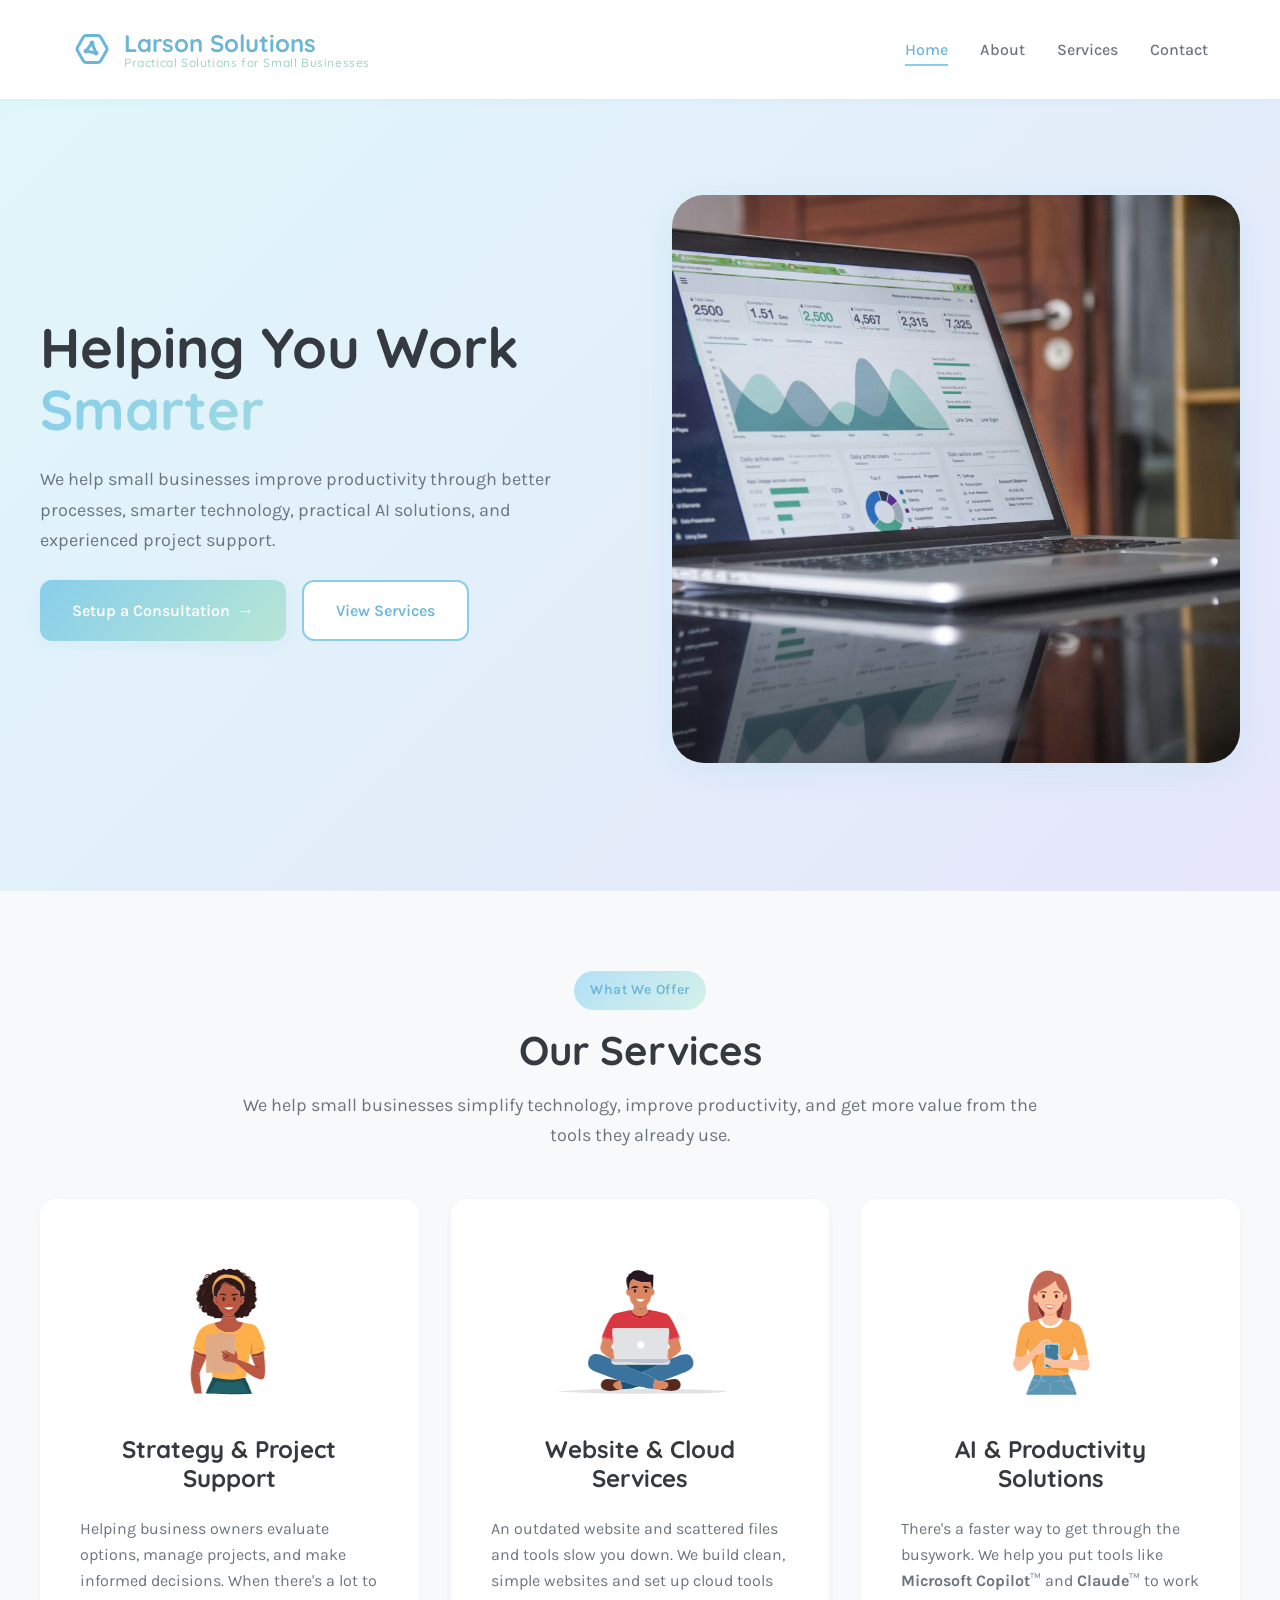
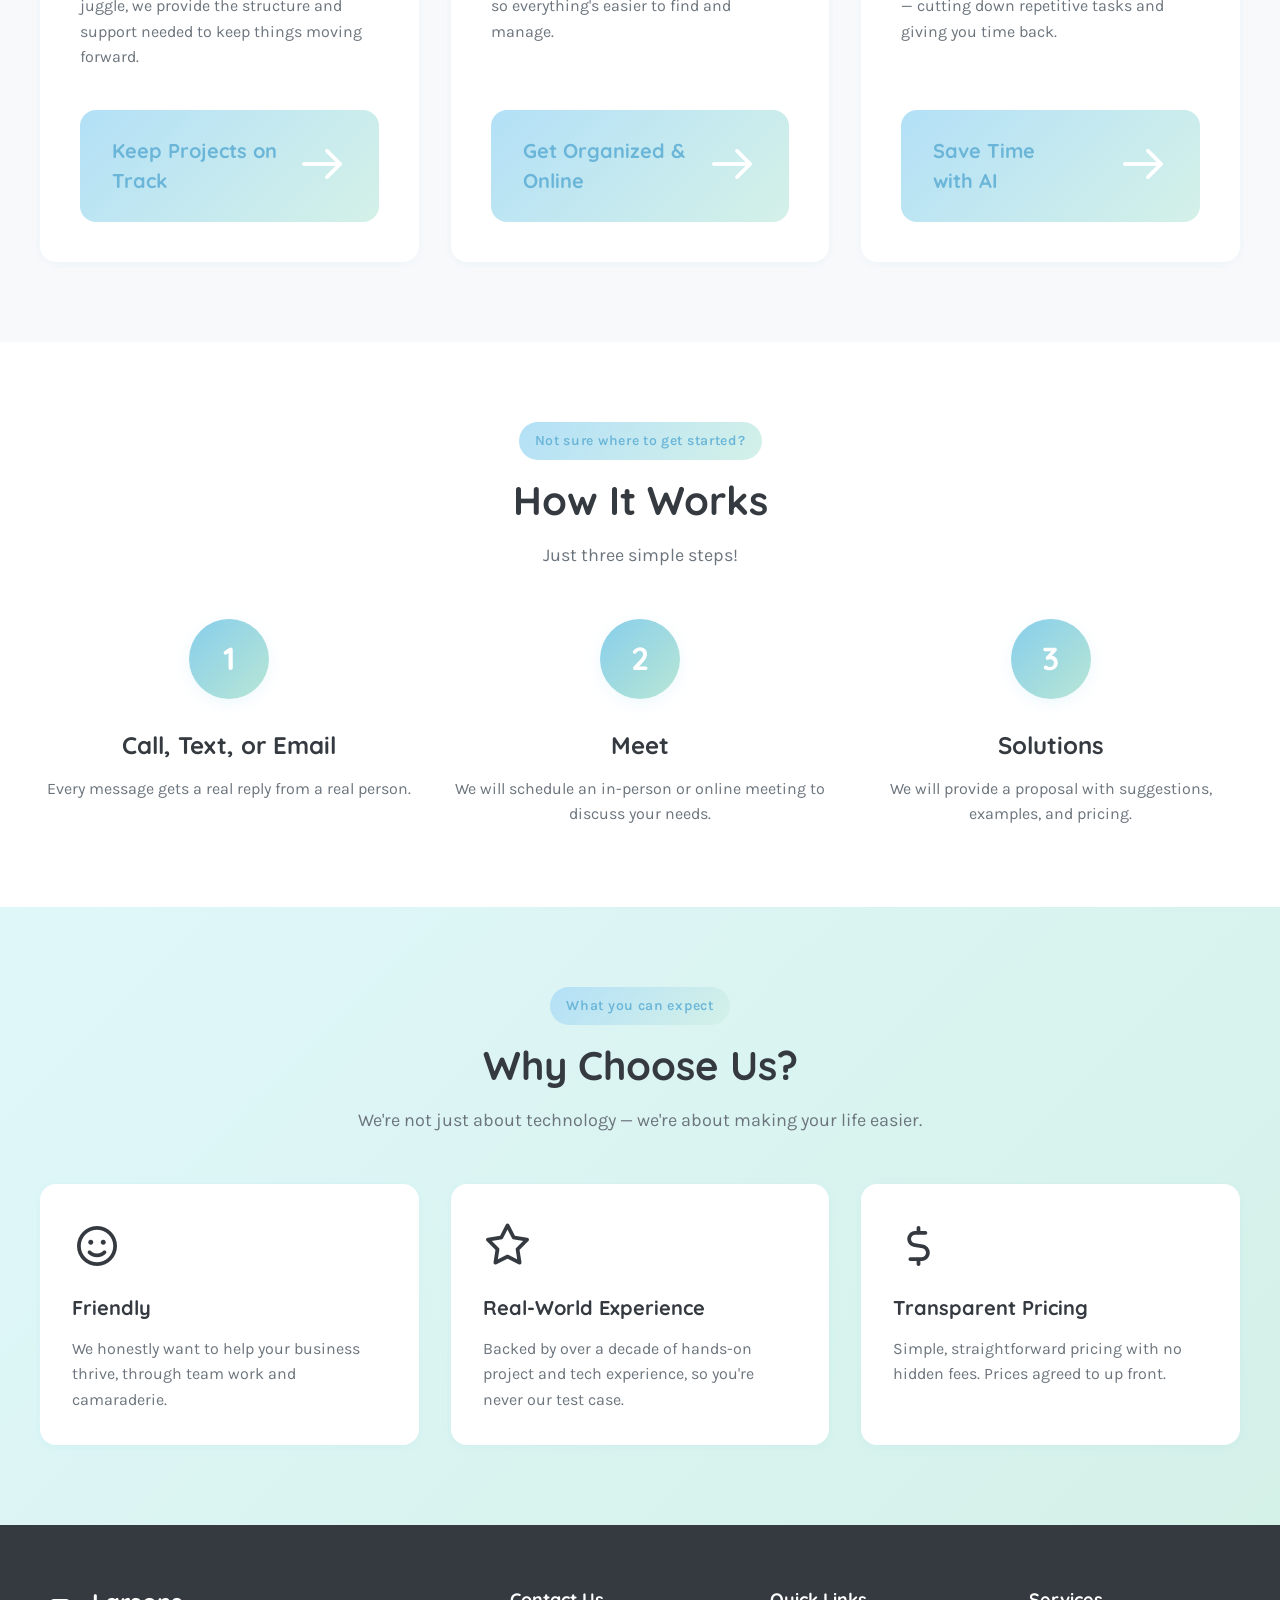
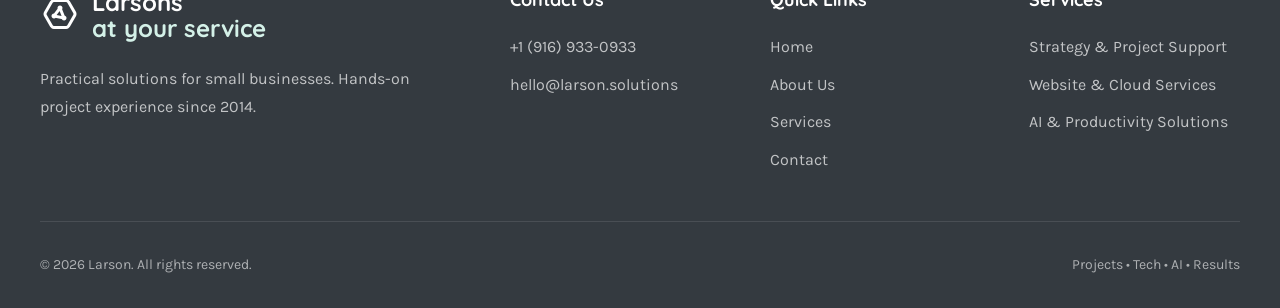
<file: index.html>
<!DOCTYPE html>
<html lang="en">
<head>
  <meta charset="UTF-8">
  <meta name="viewport" content="width=device-width, initial-scale=1.0">
  <title>Larson</title>
  <script src="js/script.js" defer></script>
  <link rel="stylesheet" href="css/styles.css">
  <link rel="stylesheet" href="css/fontawesome.css"/>
  <link rel="stylesheet" href="css/regular.css"/>
  <link rel="icon" href="favicon.ico" type="image/x-icon">

</head>
<body>



  <!-- Header -->
  <header class="header">
    <div class="header-inner">
      <a href="index.html" class="logo">
        <div class="logo-icon"><i class="fa-regular fa-chart-radar"></i></div>
        <div class="logo-text">
          <div>Larson
            <span class="word"></span> Solutions
          </div>
          <span class="sub-title">Practical Solutions for Small Businesses</span>
        </div>
      </a>
      <button class="nav-toggle" aria-label="Toggle menu" aria-expanded="false"><span></span><span></span><span></span></button>
      <nav class="nav">
        <a href="index.html" class="nav-link active">Home</a>
        <a href="about.html" class="nav-link">About</a>
        <a href="services.html" class="nav-link">Services</a>
        <a href="contact.html" class="nav-link">Contact</a>
      </nav>
    </div>
  </header>

  <!-- Hero Section -->
  <section class="hero">
    <div class="hero-content">
      <div class="hero-text">
        <h1>
          Helping You Work
          <span>Smarter</span>
        </h1>
        <p class="hero-description">
          We help small businesses improve productivity through better processes, smarter technology, practical AI solutions, and experienced project support.
        </p>
        <div class="hero-buttons">
          <a href="contact.html" class="btn btn-primary">
            Setup a Consultation
            <span>→</span>
          </a>
          <a href="services.html" class="btn btn-outline">View Services</a>
        </div>
      </div>
      <div class="hero-visual">
        <div class="hero-image-wrapper" style="background-image: url('images/laptop-dashboard.jpg'); background-size: cover; background-position: center; background-repeat: no-repeat;"></div>
      </div>
    </div>
  </section>

  <!-- Services Overview -->
  <section class="section section-light">
    <div class="container">
      <div class="section-header center">
        <div class="section-tag">What We Offer</div>
        <h2 class="section-title">Our Services</h2>
        <p class="section-subtitle">We help small businesses simplify technology, improve productivity, and get more value from the tools they already use.</p>
      </div>
      <div class="services-grid">
        <div class="service-card">
          <div class="service-card-image" style="background: url('images/woman-clipboard.svg') center/cover no-repeat;"></div>
          <h3 class="service-title">Strategy & Project<br>Support</h3>
          <p class="service-description">
            Helping business owners evaluate options, manage projects, and make informed decisions. When there's a lot to juggle, we provide the structure and support needed to keep things moving forward.
          </p>
          <a href="services.html#pm" class="service-link">
            <div class="service-badge-overlay">
              <div class="service-badge-text">
                <div class="service-badge-number">Keep Projects on Track</div>
              </div>
              <div class="service-badge-icon"><i class="fa-regular fa-arrow-right"></i></div>
            </div>
          </a>
        </div>
        <div class="service-card">
          <div class="service-card-image" style="background: url('images/man-laptop.svg') center/cover no-repeat;"></div>
          <h3 class="service-title">Website & Cloud<br>Services</h3>
          <p class="service-description">
          An outdated website and scattered files and tools slow you down. We build clean, simple websites and set up cloud tools so everything's easier to find and manage.
          </p>
          <a href="services.html#web" class="service-link">
            <div class="service-badge-overlay">
              <div class="service-badge-text">
                <div class="service-badge-number">Get Organized & Online</div>
              </div>
              <div class="service-badge-icon"><i class="fa-regular fa-arrow-right"></i></div>
            </div>
          </a>
        </div>
        <div class="service-card">
          <div class="service-card-image" style="background: url('images/woman-phone.svg') center/cover no-repeat;"></div>
          <h3 class="service-title">AI & Productivity<br>Solutions</h3>
          <p class="service-description">
            There's a faster way to get through the busywork. We help you put tools like <strong>Microsoft Copilot</strong>™ and <strong>Claude</strong>™ to work — cutting down repetitive tasks and giving you time back.
          </p>
          <a href="services.html#ai" class="service-link">
            <div class="service-badge-overlay">
              <div class="service-badge-text">
                <div class="service-badge-number">Save Time<br>with AI</div>
              </div>
              <div class="service-badge-icon"><i class="fa-regular fa-arrow-right"></i></div>
            </div>
          </a>
        </div>
        <!--<div class="service-card">
          <div class="service-card-image" style="background: url('images/man-laptop.svg') center/cover no-repeat;"></div>
          <h3 class="service-title">Data Analytics</h3>
          <p class="service-description">Clear, organized data leads to better business decisions. We help clients track projects, monitor performance, and transform information into meaningful insights that support growth and efficiency.</p>
          <a href="services.html#data" class="service-link">Learn More →</a>
        </div>-->
      </div>
    </div>
  </section>


  <!-- How It Works -->
  <section class="section section-white">
    <div class="container">
      <div class="section-header center">
        <div class="section-tag">Not sure where to get started?</div>
        <h2 class="section-title">How It Works</h2>
        <p class="section-subtitle">Just three simple steps!</p>
      </div>
      <div class="steps-grid">
        <div class="step-card">
          <div class="step-number"><a href="contact.html">1</a></div>
          <h3 class="step-title"><a href="contact.html">Call, Text, or Email</a></h3>
          <p class="step-description"><a href="contact.html">Every message gets a real reply from a real person.</a></p>
        </div>
        <div class="step-card">
          <div class="step-number">2</div>
          <h3 class="step-title">Meet</h3>
          <p class="step-description">We will schedule an in-person or online meeting to discuss your needs.</p>
        </div>
        <div class="step-card">
          <div class="step-number">3</div>
          <h3 class="step-title">Solutions</h3>
          <p class="step-description">We will provide a proposal with suggestions, examples, and pricing.</p>
        </div>
      </div>
    </div>
  </section>

  <!-- Why Choose Us -->
  <section class="section section-fresh">
    <div class="container">
      <div class="section-header center">
        <div class="section-tag">What you can expect</div>
        <h2 class="section-title">Why Choose Us?</h2>
        <p class="section-subtitle">We're not just about technology — we're about making your life easier.</p>
      </div>
      <div class="features-grid">
        <div class="feature-card">
          <div class="feature-icon"><i class="fa-regular fa-face-smile"></i></div>
          <h3 class="feature-title">Friendly</h3>
          <p class="feature-text">We honestly want to help your business thrive, through team work and camaraderie.</p>
        </div>
        <div class="feature-card">
          <div class="feature-icon"><i class="fa-regular fa-star"></i></div>
          <h3 class="feature-title">Real-World Experience</h3>
          <p class="feature-text">Backed by over a decade of hands-on project and tech experience, so you're never our test case.</p>
        </div>
        <div class="feature-card">
          <div class="feature-icon"><i class="fa-regular fa-dollar-sign"></i></div>
          <h3 class="feature-title">Transparent Pricing</h3>
          <p class="feature-text">Simple, straightforward pricing with no hidden fees. Prices agreed to up front.</p>
        </div>
      </div>
    </div>
  </section>


  <!-- Footer -->
  <footer class="footer">
    <div class="footer-grid">
      <div class="footer-brand">
        <a href="index.html" class="logo">
          <div class="logo-icon"><i class="fa-regular fa-chart-radar"></i></div>
          <div class="logo-text">
            Larsons
            <span>at your service</span>
          </div>
        </a>
        <p>Practical solutions for small businesses. Hands-on project experience since 2014.</p>
      </div>
      <div class="footer-column">
        <h4 class="footer-heading"><a href="contact.html">Contact Us</a></h4>
        <ul class="footer-links">
          <li><a href="tel:+19169330933">+1 (916) 933-0933</a></li>
          <li><a href="mailto:hello@larson.solutions">hello@larson.solutions</a></li>
        </ul>
      </div>
      <div class="footer-column">
        <h4 class="footer-heading">Quick Links</h4>
        <ul class="footer-links">
          <li><a href="index.html">Home</a></li>
          <li><a href="about.html">About Us</a></li>
          <li><a href="services.html">Services</a></li>
          <li><a href="contact.html">Contact</a></li>
        </ul>
      </div>
      <div class="footer-column">
        <h4 class="footer-heading"><a href="services.html">Services</a></h4>
        <ul class="footer-links">
          <li><a href="services.html#pm">Strategy & Project Support</a></li>
          <li><a href="services.html#web">Website & Cloud Services</a></li>
          <li><a href="services.html#ai">AI & Productivity Solutions</a></li>
        </ul>
      </div>
    </div>
    <div class="footer-bottom">
      <p>&copy; 2026 Larson. All rights reserved.</p>
      <p>Projects • Tech • AI • Results</p>
    </div>
  </footer>

</body>
</html>
</file>
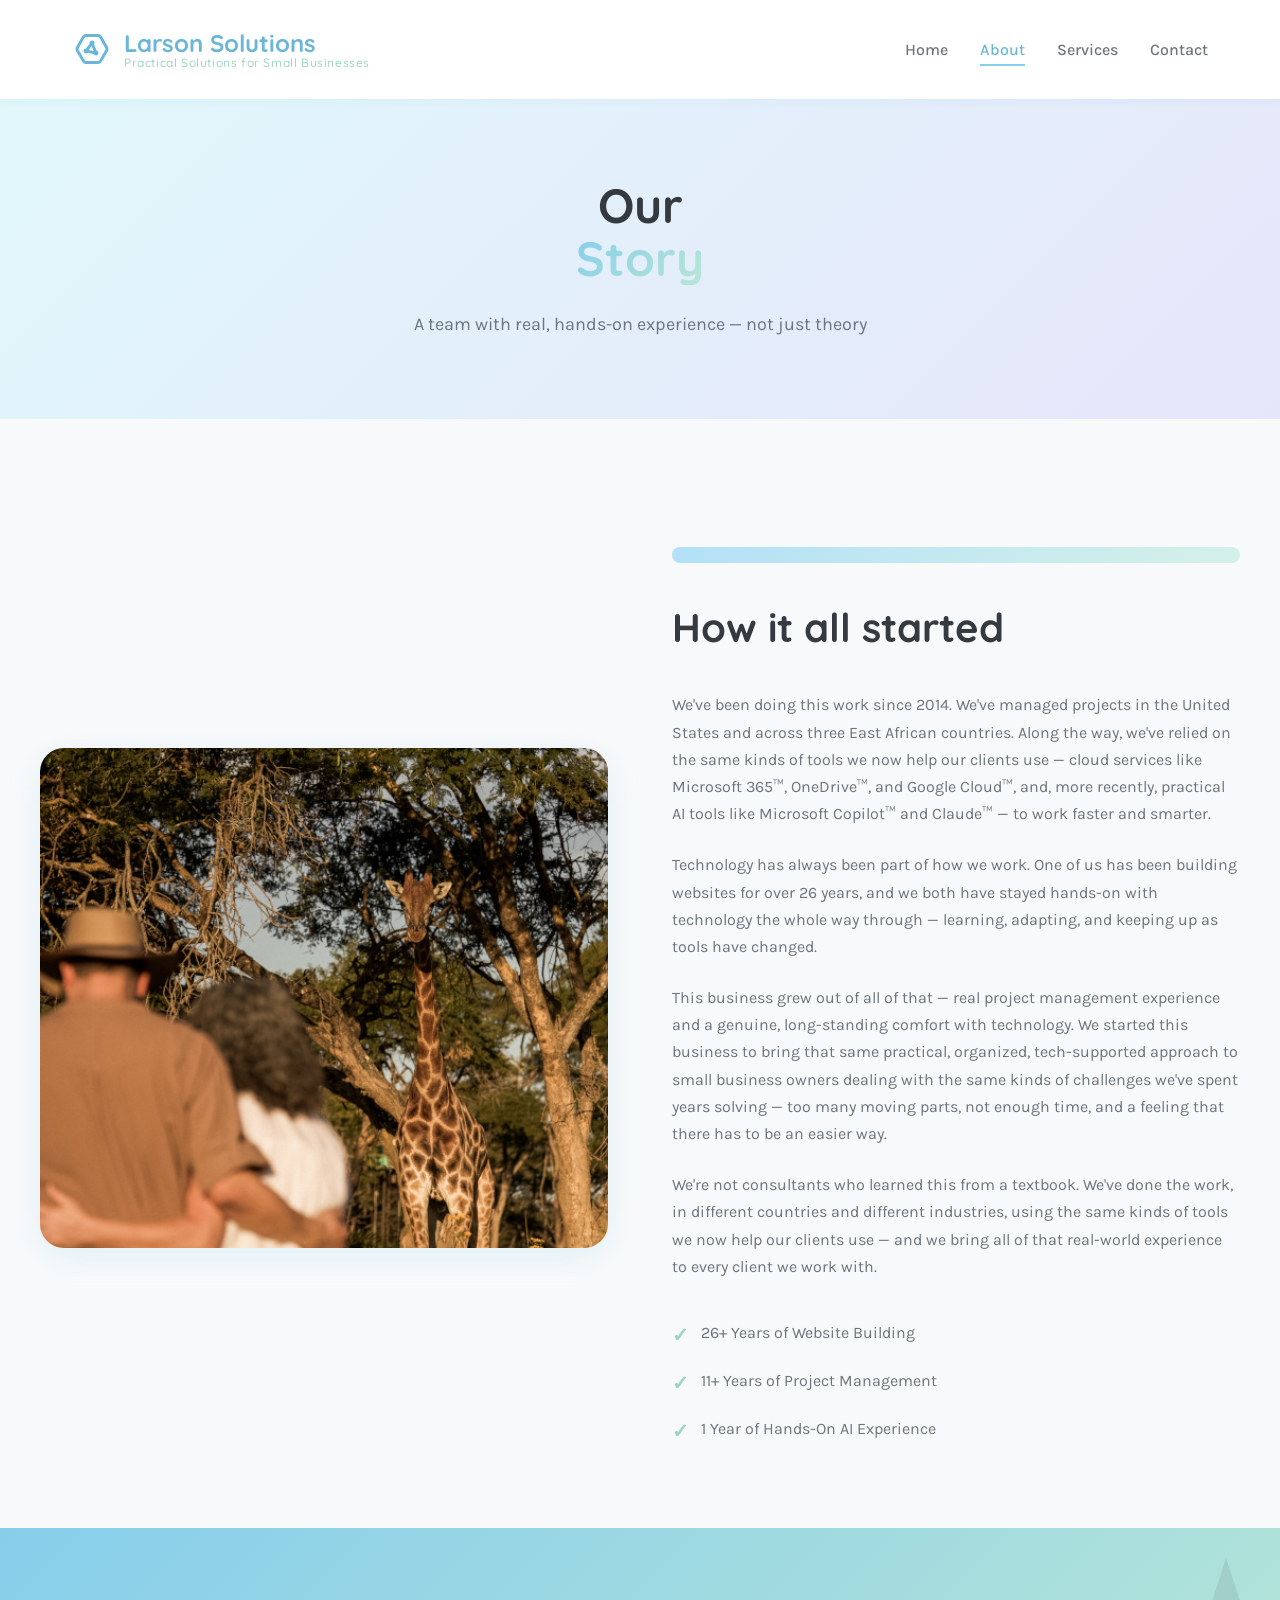
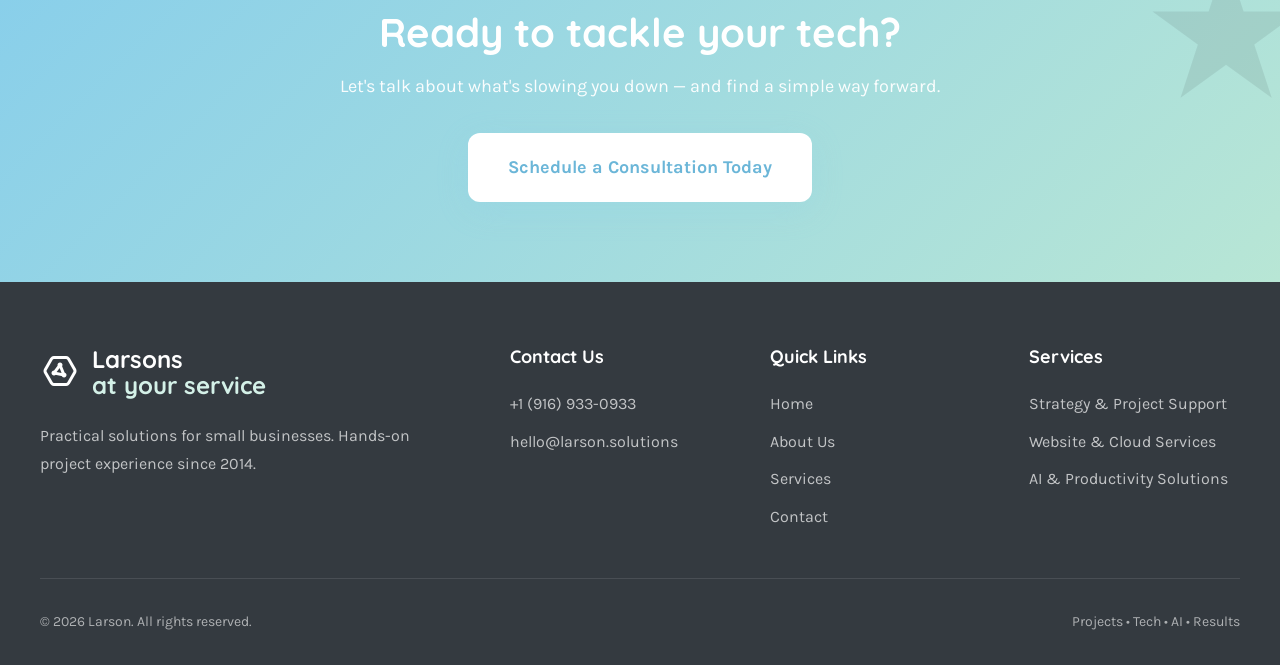
<file: about.html>
<!DOCTYPE html>
<html lang="en">
<head>
  <meta charset="UTF-8">
  <meta name="viewport" content="width=device-width, initial-scale=1.0">
  <title>Larson</title>
  <script src="js/script.js" defer></script>
  <link rel="stylesheet" href="css/styles.css">
  <link rel="stylesheet" href="css/fontawesome.css"/>
  <link rel="stylesheet" href="css/regular.css"/>
  <link rel="icon" href="favicon.ico" type="image/x-icon">

</head>
<body>


  <!-- Header -->
  <header class="header">
    <div class="header-inner">
      <a href="index.html" class="logo">
        <div class="logo-icon"><i class="fa-regular fa-chart-radar"></i></div>
        <div class="logo-text">
          <div>Larson
            <span class="word"></span> Solutions
          </div>
          <span class="sub-title">Practical Solutions for Small Businesses</span>
        </div>
      </a>

      <button class="nav-toggle" aria-label="Toggle menu" aria-expanded="false"><span></span><span></span><span></span></button>
      <nav class="nav">
        <a href="index.html" class="nav-link">Home</a>
        <a href="about.html" class="nav-link active">About</a>
        <a href="services.html" class="nav-link">Services</a>
        <a href="contact.html" class="nav-link">Contact</a>
      </nav>
    </div>
  </header>

  <!-- Page Hero -->
  <section class="hero page-hero">
    <div class="hero-content">
      <div class="hero-text">
        <h1>
          Our
          <span>Story</span>
        </h1>
        <p class="hero-description">A team with real, hands-on experience — not just theory</p>
      </div>
    </div>
  </section>

  <!-- Our Story -->
  <section class="section section-light">
    <div class="container">
      <div class="about-grid">
        <div class="about-image">
          <div class="about-image-main" style="background-image: url('images/couple.jpg'); background-size: cover; background-position: center; background-repeat: no-repeat;"></div>
        </div>
        <div class="about-content">

          <div class="section-tag"></div>
          <h2 class="section-title">How it all started</h2>
          <p class="about-text">We've been doing this work since 2014. We've managed projects in the United States and across three East African countries. Along the way, we've relied on the same kinds of tools we now help our clients use — cloud services like Microsoft 365™, OneDrive™, and Google Cloud™, and, more recently, practical AI tools like Microsoft Copilot™ and Claude™ — to work faster and smarter.</p>
          <p class="about-text">Technology has always been part of how we work. One of us has been building websites for over 26 years, and we both have stayed hands-on with technology the whole way through — learning, adapting, and keeping up as tools have changed.</p>
          <p class="about-text">This business grew out of all of that — real project management experience and a genuine, long-standing comfort with technology. We started this business to bring that same practical, organized, tech-supported approach to small business owners dealing with the same kinds of challenges we've spent years solving — too many moving parts, not enough time, and a feeling that there has to be an easier way.</p>
          <p class="about-text">We're not consultants who learned this from a textbook. We've done the work, in different countries and different industries, using the same kinds of tools we now help our clients use — and we bring all of that real-world experience to every client we work with.</p>
          <ul class="about-list">
            <li>26+ Years of Website Building</li>
            <li>11+ Years of Project Management</li>
            <li>1 Year of Hands-On AI Experience</li>
          </ul>

        </div>
      </div>
    </div>
  </section>


  <!-- CTA Banner -->
  <section class="cta-banner">
    <div class="cta-content">
      <div class="cta-text">
        <h2>Ready to tackle your tech?</h2>
        <p>Let's talk about what's slowing you down — and find a simple way forward.</p>
      </div>
      <a href="contact.html" class="cta-button">Schedule a Consultation Today</a>
    </div>
  </section>

  <!-- Footer -->
  <footer class="footer">
    <div class="footer-grid">
      <div class="footer-brand">
        <a href="index.html" class="logo">
          <div class="logo-icon"><i class="fa-regular fa-chart-radar"></i></div>
          <div class="logo-text">
            Larsons
            <span>at your service</span>
          </div>
        </a>
        <p>Practical solutions for small businesses. Hands-on project experience since 2014.</p>
      </div>
      <div class="footer-column">
        <h4 class="footer-heading"><a href="contact.html">Contact Us</a></h4>
        <ul class="footer-links">
          <li><a href="tel:+19169330933">+1 (916) 933-0933</a></li>
          <li><a href="mailto:hello@larson.solutions">hello@larson.solutions</a></li>
        </ul>
      </div>
      <div class="footer-column">
        <h4 class="footer-heading">Quick Links</h4>
        <ul class="footer-links">
          <li><a href="index.html">Home</a></li>
          <li><a href="about.html">About Us</a></li>
          <li><a href="services.html">Services</a></li>
          <li><a href="contact.html">Contact</a></li>
        </ul>
      </div>
      <div class="footer-column">
        <h4 class="footer-heading"><a href="services.html">Services</a></h4>
        <ul class="footer-links">
          <li><a href="services.html#pm">Strategy & Project Support</a></li>
          <li><a href="services.html#web">Website & Cloud Services</a></li>
          <li><a href="services.html#ai">AI & Productivity Solutions</a></li>
        </ul>
      </div>
    </div>
    <div class="footer-bottom">
      <p>&copy; 2026 Larson. All rights reserved.</p>
      <p>Projects • Tech • AI • Results</p>
    </div>
  </footer>

</body>
</html>
</file>
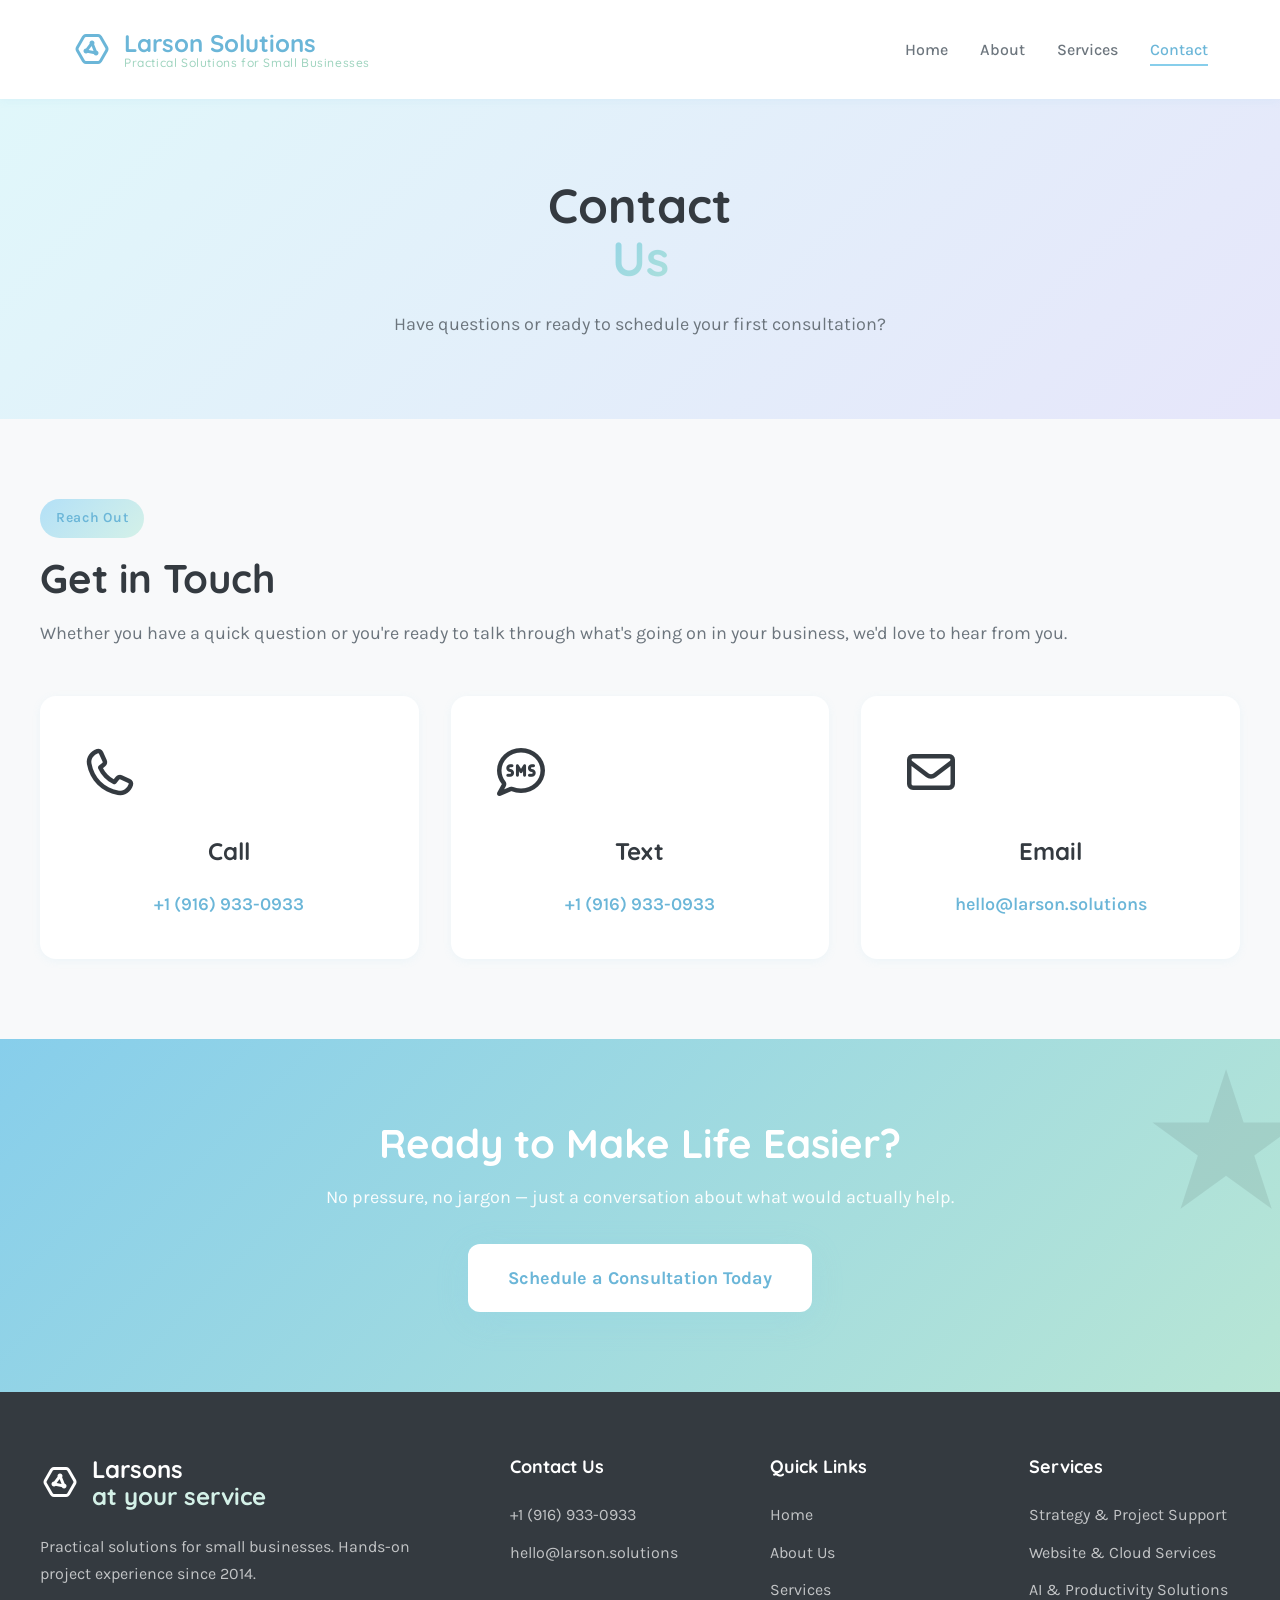
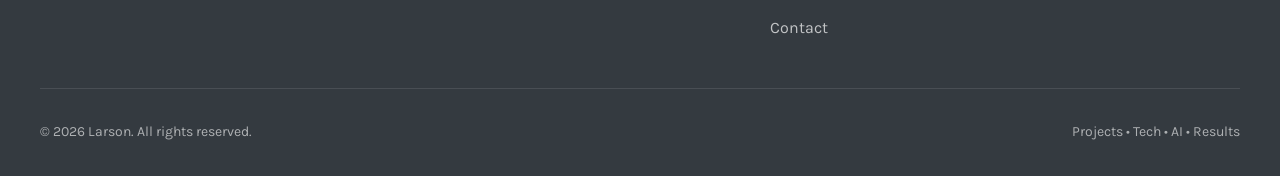
<file: contact.html>
<!DOCTYPE html>
<html lang="en">
<head>
  <meta charset="UTF-8">
  <meta name="viewport" content="width=device-width, initial-scale=1.0">
  <title>Larson</title>
  <script src="js/script.js" defer></script>
  <link rel="stylesheet" href="css/styles.css">
  <link rel="stylesheet" href="css/fontawesome.css"/>
  <link rel="stylesheet" href="css/regular.css"/>
  <link rel="icon" href="favicon.ico" type="image/x-icon">

</head>
<body>



  <!-- Header -->
  <header class="header">
    <div class="header-inner">
      <a href="index.html" class="logo">
        <div class="logo-icon"><i class="fa-regular fa-chart-radar"></i></div>
        <div class="logo-text">
          <div>Larson
            <span class="word"></span> Solutions
          </div>
          <span class="sub-title">Practical Solutions for Small Businesses</span>
        </div>
      </a>

      <button class="nav-toggle" aria-label="Toggle menu" aria-expanded="false"><span></span><span></span><span></span></button>
      <nav class="nav">
        <a href="index.html" class="nav-link">Home</a>
        <a href="about.html" class="nav-link">About</a>
        <a href="services.html" class="nav-link">Services</a>
        <a href="contact.html" class="nav-link active">Contact</a>
      </nav>
    </div>
  </header>

  <!-- Page Hero -->
  <section class="hero page-hero">
    <div class="hero-content">
      <div class="hero-text">
        <h1>
          Contact
          <span>Us</span>
        </h1>
        <p class="hero-description">Have questions or ready to schedule your first consultation?</p>
      </div>
    </div>
  </section>

  <!-- Contact Section -->
  <section class="section section-light">
    <div class="container">
      <div class="contact-section">
        <div class="section-tag">Reach Out</div>
        <h2 class="section-title">Get in Touch</h2>
        <p class="section-subtitle">Whether you have a quick question or you're ready to talk through what's going on in your business, we'd love to hear from you.</p>

        <div class="contact-grid">

          <div class="services-grid">

            <div class="service-card">
              <div class="service-icon"><i class="fa-regular fa-phone"></i></div>
              <h3 class="service-title">Call</h3>
              <a class="contact-link" href="tel:+19169330933">+1 (916) 933-0933</a>
            </div>

            <div class="service-card">
              <div class="service-icon"><i class="fa-regular fa-comment-sms"></i></div>
              <h3 class="service-title">Text</h3>
              <a class="contact-link" href="sms:+19169330933">+1 (916) 933-0933</a>
            </div>

            <div class="service-card">
              <div class="service-icon"><i class="fa-regular fa-envelope"></i></div>
              <h3 class="service-title">Email</h3>
              <a class="contact-link" href="mailto:hello@larson.solutions">hello@larson.solutions</a>
            </div>

          </div>

        </div>
      </div>
    </div>
  </section>



  <!-- CTA Banner -->
  <section class="cta-banner">
    <div class="cta-content">
      <div class="cta-text">
        <h2>Ready to Make Life Easier?</h2>
        <p>No pressure, no jargon — just a conversation about what would actually help.</p>
      </div>
      <a href="contact.html" class="cta-button">Schedule a Consultation Today</a>
    </div>
  </section>

  <!-- Footer -->
  <footer class="footer">
    <div class="footer-grid">
      <div class="footer-brand">
        <a href="index.html" class="logo">
          <div class="logo-icon"><i class="fa-regular fa-chart-radar"></i></div>
          <div class="logo-text">
            Larsons
            <span>at your service</span>
          </div>
        </a>
        <p>Practical solutions for small businesses. Hands-on project experience since 2014.</p>
      </div>
      <div class="footer-column">
        <h4 class="footer-heading"><a href="contact.html">Contact Us</a></h4>
        <ul class="footer-links">
          <li><a href="tel:+19169330933">+1 (916) 933-0933</a></li>
          <li><a href="mailto:hello@larson.solutions">hello@larson.solutions</a></li>
        </ul>
      </div>
      <div class="footer-column">
        <h4 class="footer-heading">Quick Links</h4>
        <ul class="footer-links">
          <li><a href="index.html">Home</a></li>
          <li><a href="about.html">About Us</a></li>
          <li><a href="services.html">Services</a></li>
          <li><a href="contact.html">Contact</a></li>
        </ul>
      </div>
      <div class="footer-column">
        <h4 class="footer-heading"><a href="services.html">Services</a></h4>
        <ul class="footer-links">
          <li><a href="services.html#pm">Strategy & Project Support</a></li>
          <li><a href="services.html#web">Website & Cloud Services</a></li>
          <li><a href="services.html#ai">AI & Productivity Solutions</a></li>
        </ul>
      </div>
    </div>
    <div class="footer-bottom">
      <p>&copy; 2026 Larson. All rights reserved.</p>
      <p>Projects • Tech • AI • Results</p>
    </div>
  </footer>

</body>
</html>
</file>
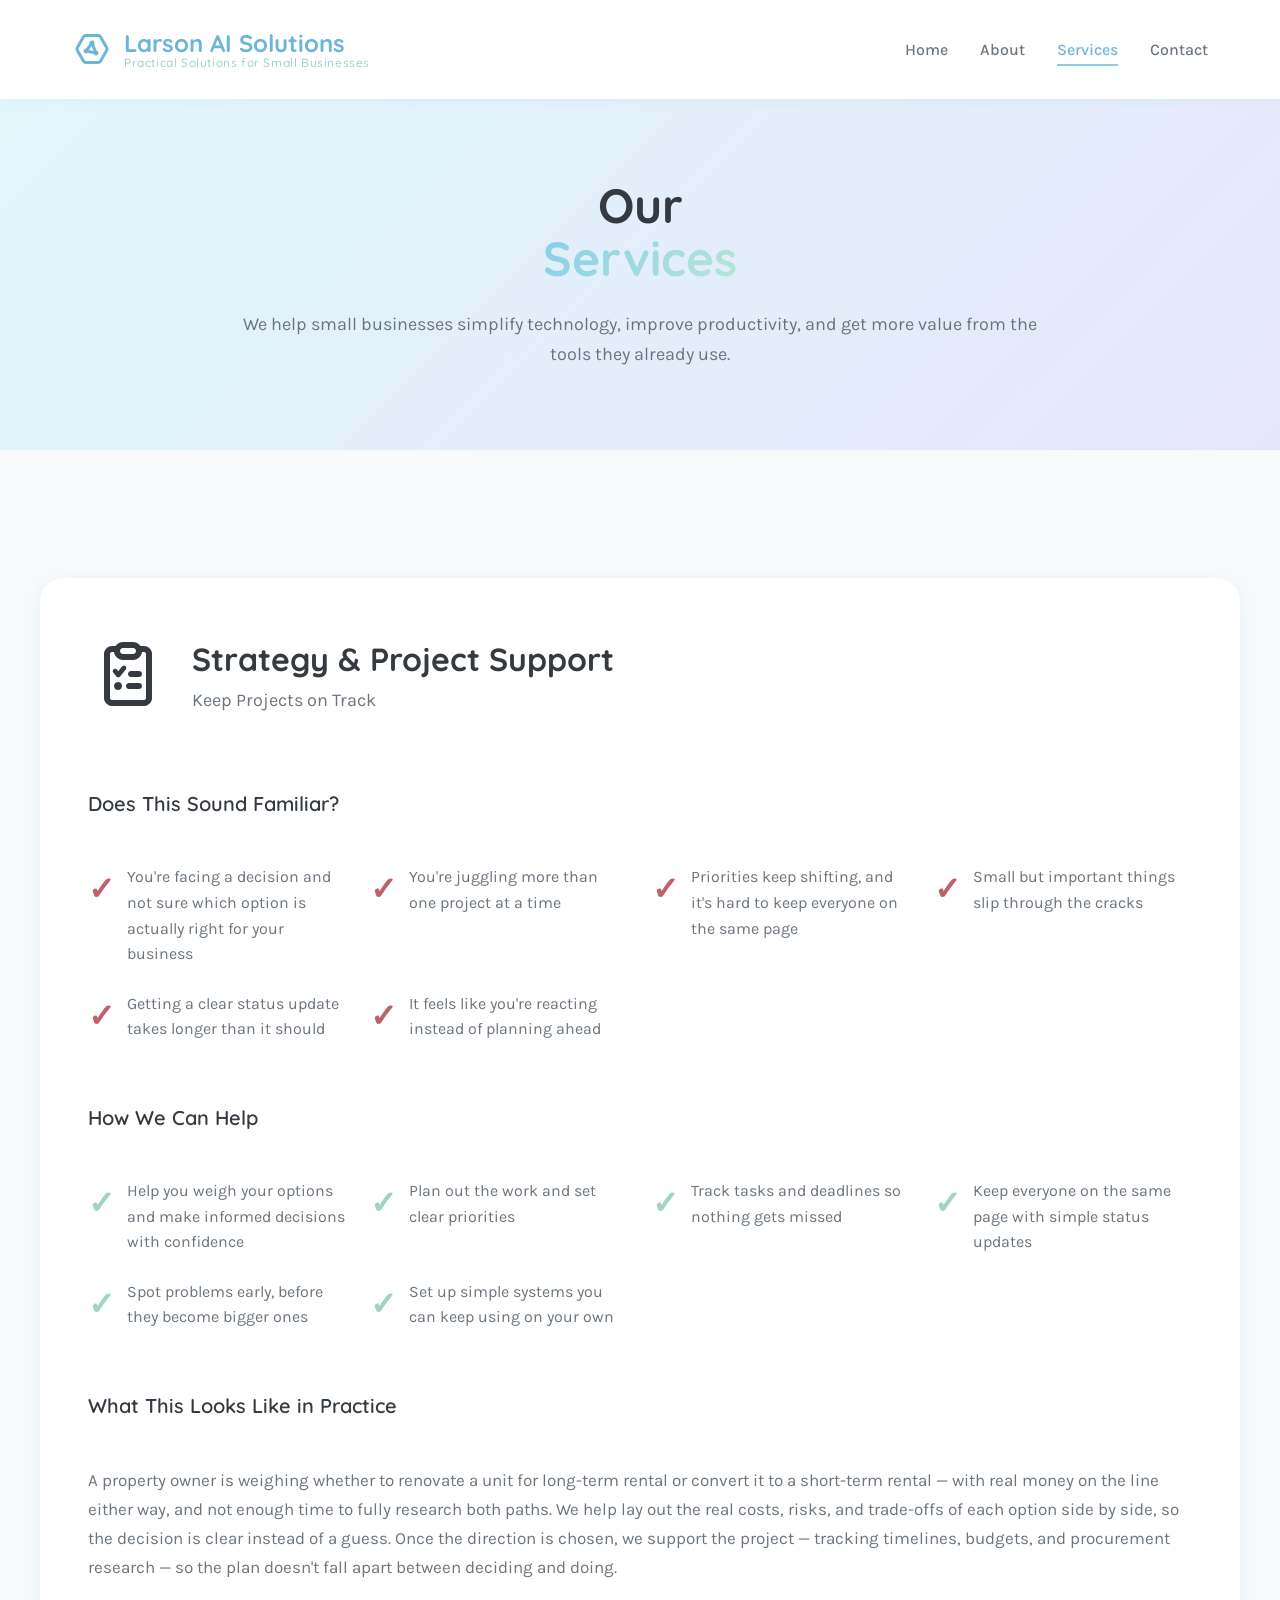
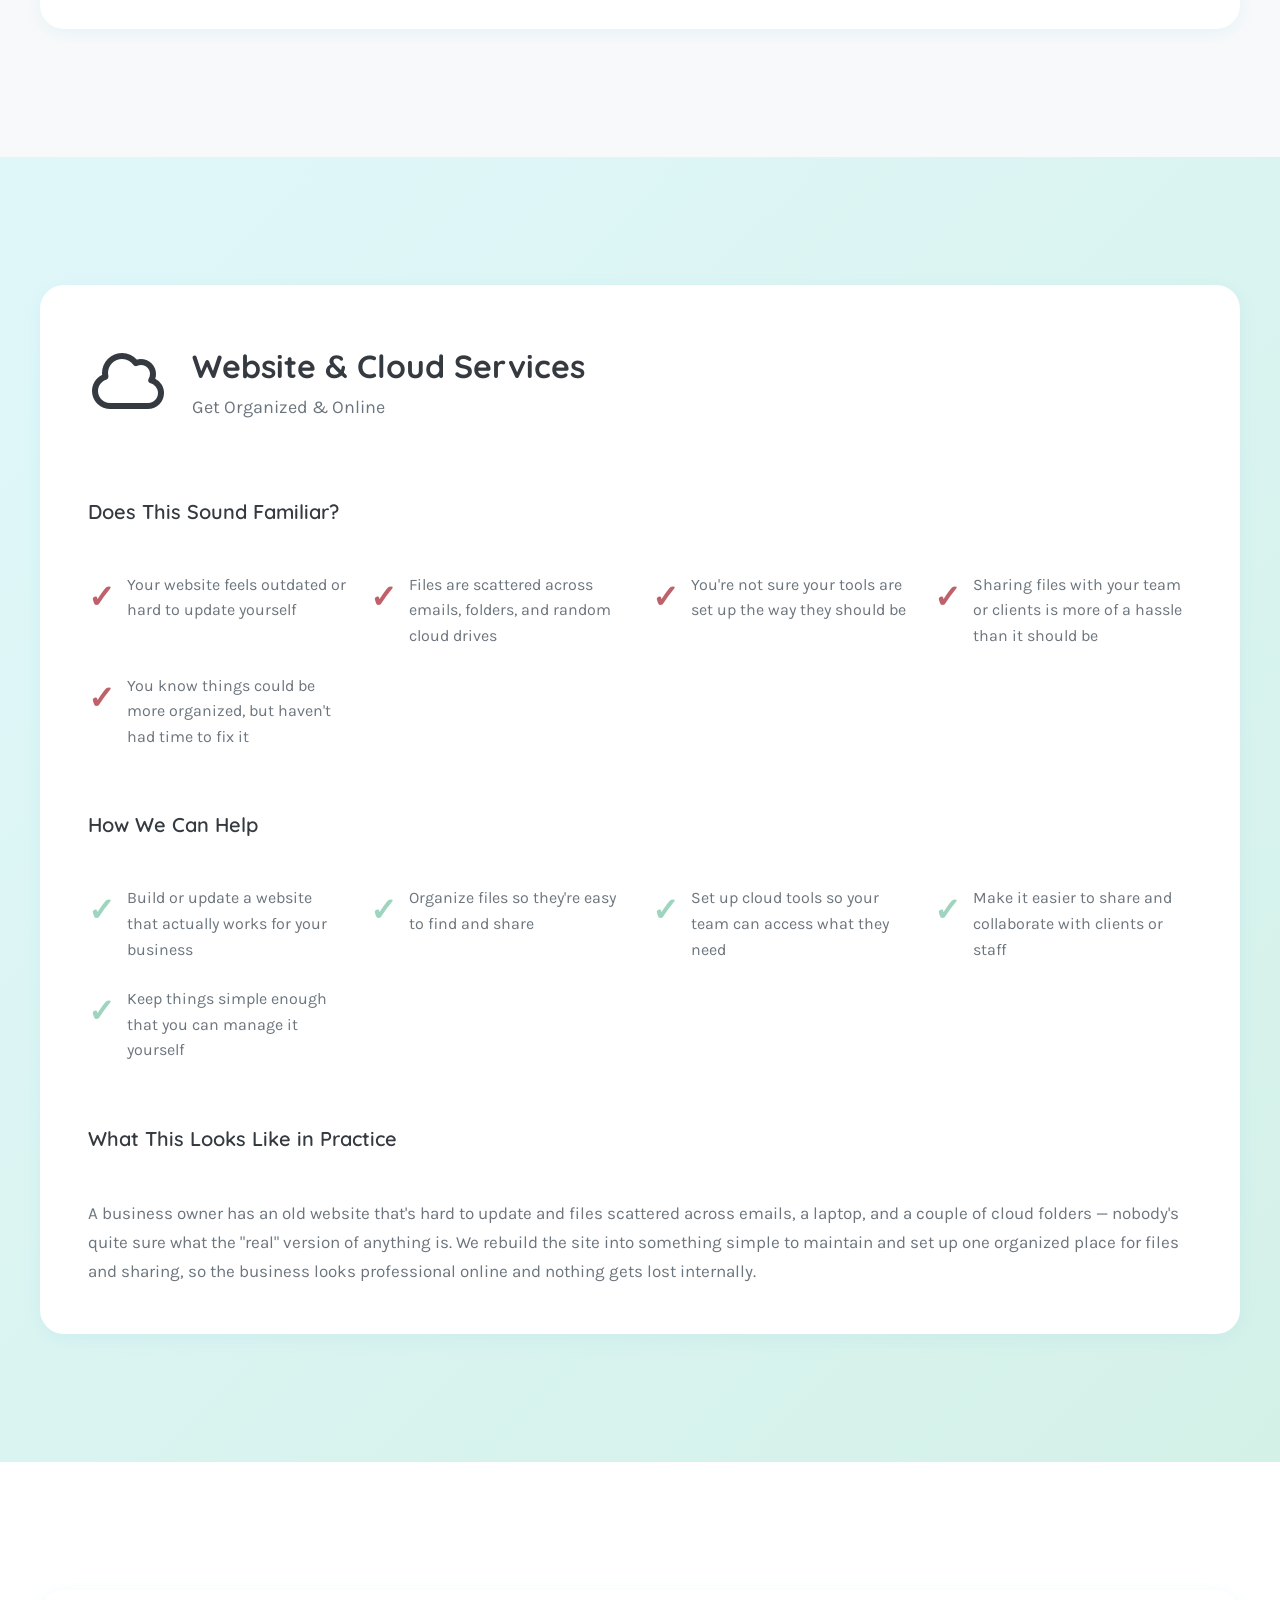
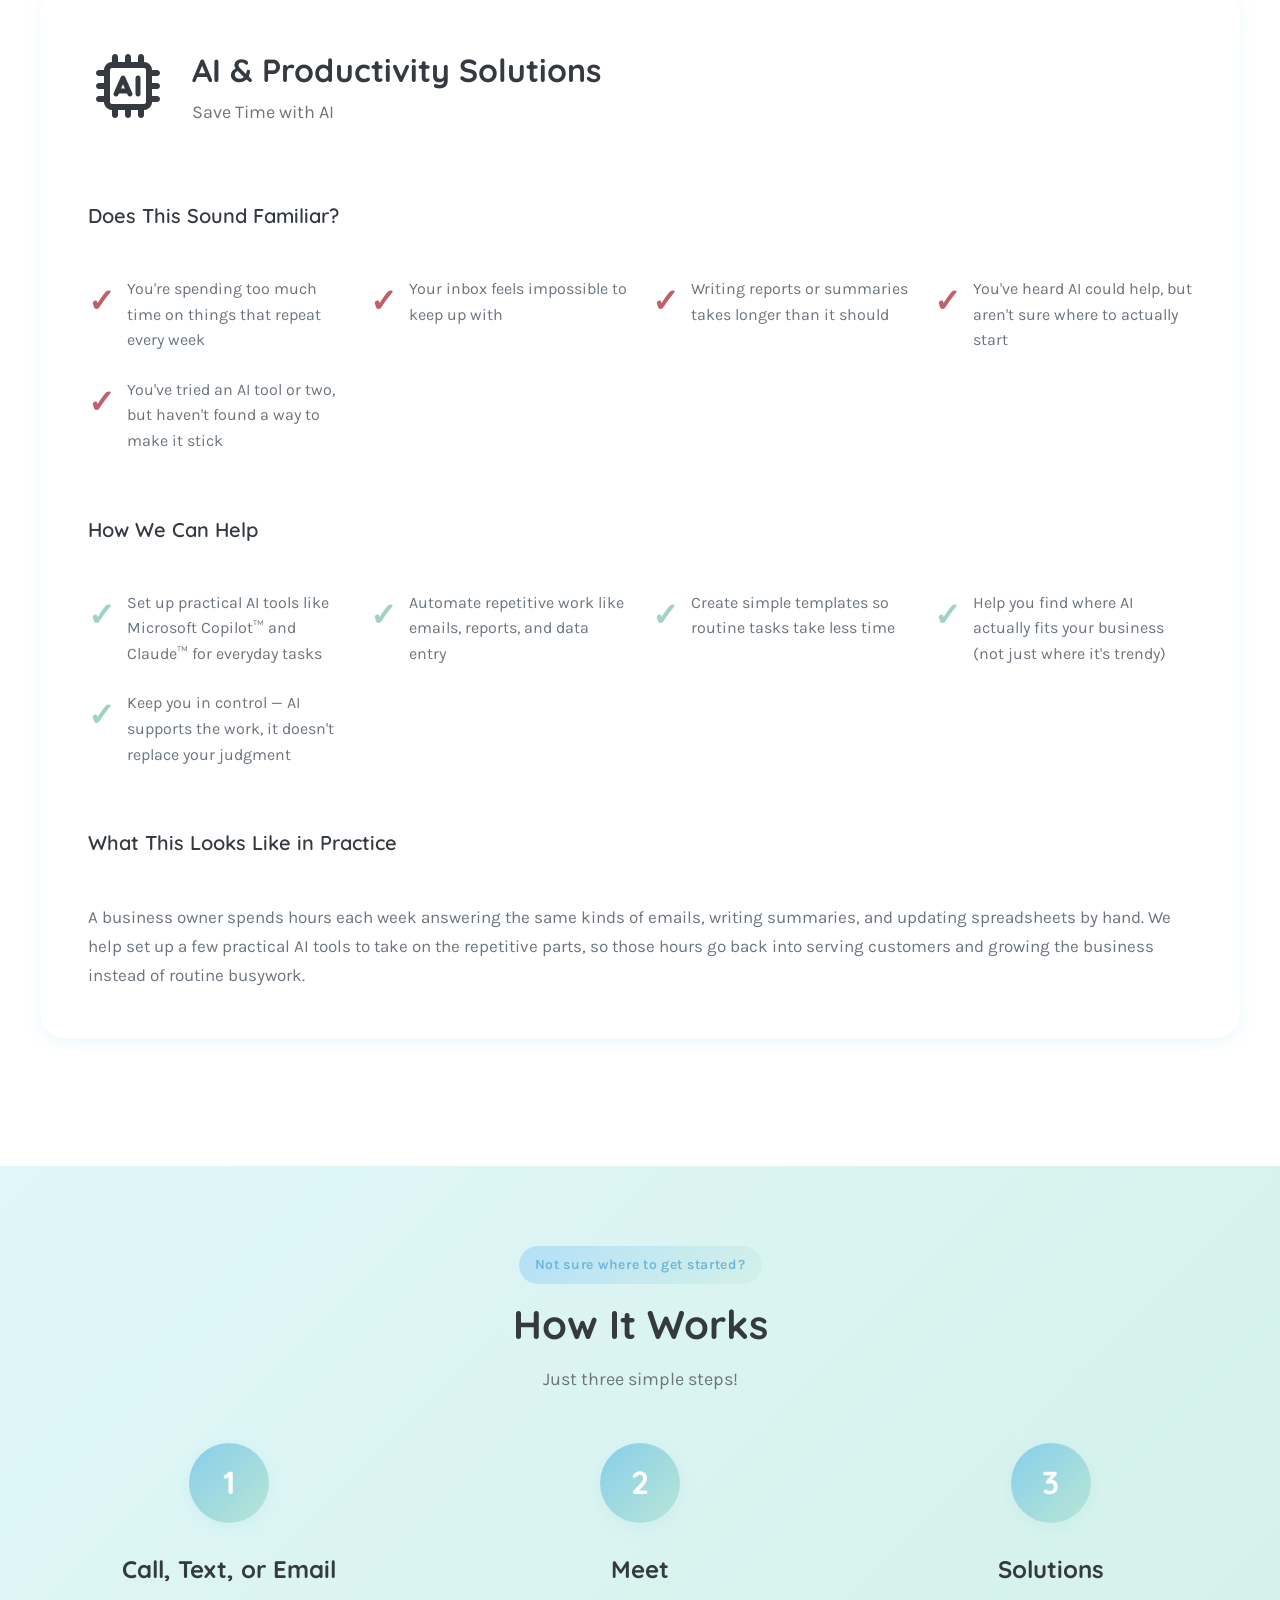
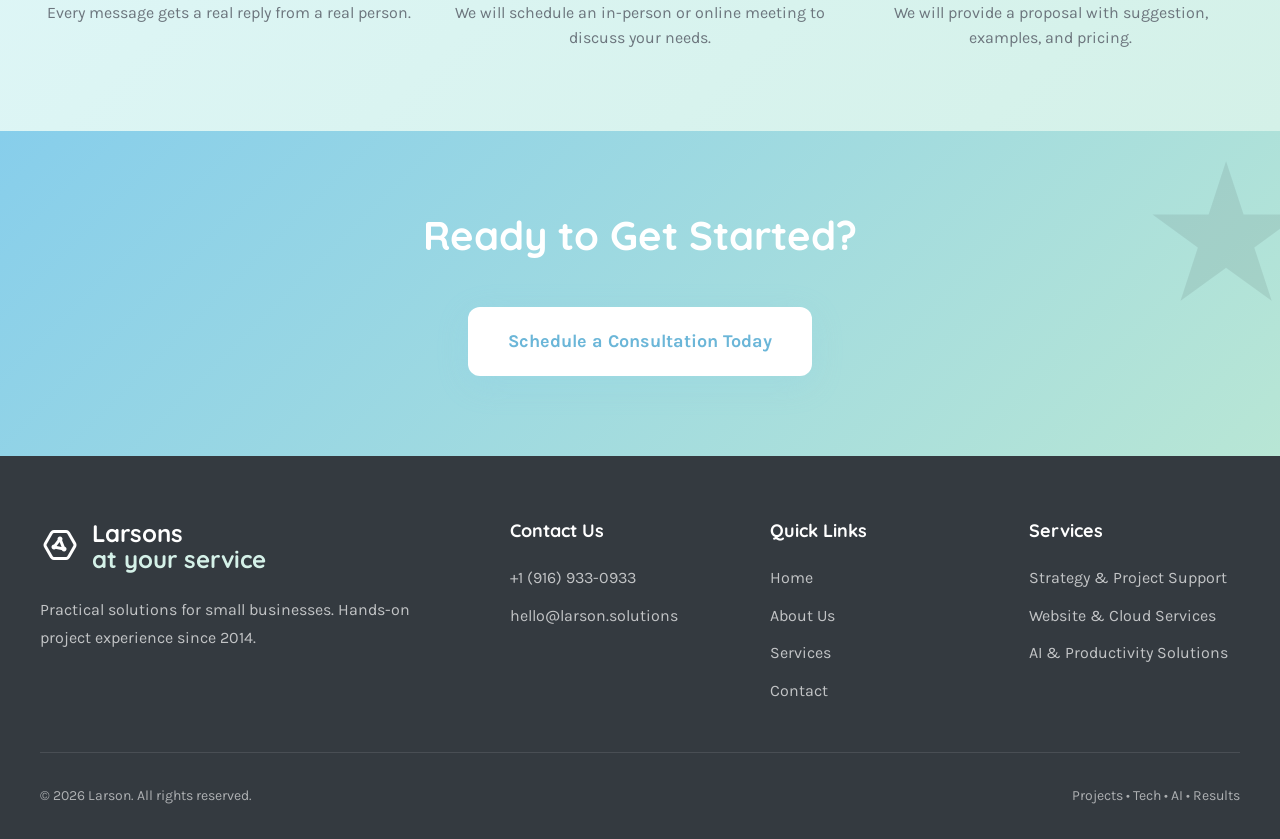
<file: services.html>
<!DOCTYPE html>
<html lang="en">
<head>
  <meta charset="UTF-8">
  <meta name="viewport" content="width=device-width, initial-scale=1.0">
  <title>Larson</title>
  <script src="js/script.js" defer></script>
  <link rel="stylesheet" href="css/styles.css">
  <link rel="stylesheet" href="css/fontawesome.css"/>
  <link rel="stylesheet" href="css/regular.css"/>
  <link rel="icon" href="favicon.ico" type="image/x-icon">

</head>
<body>


  <!-- Header -->
  <header class="header">
    <div class="header-inner">
      <a href="index.html" class="logo">
        <div class="logo-icon"><i class="fa-regular fa-chart-radar"></i></div>
        <div class="logo-text">
          <div>Larson
            <span class="word"></span> Solutions
          </div>
          <span class="sub-title">Practical Solutions for Small Businesses</span>
        </div>
      </a>

      <button class="nav-toggle" aria-label="Toggle menu" aria-expanded="false"><span></span><span></span><span></span></button>
      <nav class="nav">
        <a href="index.html" class="nav-link">Home</a>
        <a href="about.html" class="nav-link">About</a>
        <a href="services.html" class="nav-link active">Services</a>
        <a href="contact.html" class="nav-link">Contact</a>
      </nav>
    </div>
  </header>

  <!-- Page Hero -->
  <section class="hero page-hero">
    <div class="hero-content">
      <div class="hero-text">
        <h1>
          Our
          <span>Services</span>
        </h1>
        <p class="hero-description">We help small businesses simplify technology, improve productivity, and get more value from the tools they already use.</p>
      </div>
    </div>
  </section>

  <!-- Project Management 1 -->
  <section class="section section-light" id="pm">
    <div class="container">
      <div class="service-detail">
        <div class="service-detail-header">
          <div class="service-detail-icon"><i class="fa-regular fa-clipboard-list-check"></i></div>
          <div>
            <h2 class="service-detail-title">Strategy & Project Support</h2>
            <p class="service-detail-subtitle">Keep Projects on Track</p>
          </div>
        </div>
        <div class="service-detail-content">
          <!-- <p class="service-detail-description"></p> -->

          <h3 style="font-size: 1.25rem; margin-top: 2rem; margin-bottom: 1rem; font-family: var(--font-heading);">Does This Sound Familiar?</h3>
          <div class="service-features">
            <div class="service-feature-item red-check"><span>You're facing a decision and not sure which option is actually right for your business</span></div>
            <div class="service-feature-item red-check"><span>You're juggling more than one project at a time</span></div>
            <div class="service-feature-item red-check"><span>Priorities keep shifting, and it's hard to keep everyone on the same page</span></div>
            <div class="service-feature-item red-check"><span>Small but important things slip through the cracks</span></div>
            <div class="service-feature-item red-check"><span>Getting a clear status update takes longer than it should</span></div>
            <div class="service-feature-item red-check"><span>It feels like you're reacting instead of planning ahead</span></div>
          </div>

          <h3 style="font-size: 1.25rem; margin-top: 2rem; margin-bottom: 1rem; font-family: var(--font-heading);">How We Can Help</h3>
          <div class="service-features">
            <div class="service-feature-item"><span>Help you weigh your options and make informed decisions with confidence</span></div>
            <div class="service-feature-item"><span>Plan out the work and set clear priorities</span></div>
            <div class="service-feature-item"><span>Track tasks and deadlines so nothing gets missed</span></div>
            <div class="service-feature-item"><span>Keep everyone on the same page with simple status updates</span></div>
            <div class="service-feature-item"><span>Spot problems early, before they become bigger ones</span></div>
            <div class="service-feature-item"><span>Set up simple systems you can keep using on your own</span></div>
          </div>

          <h3 style="font-size: 1.25rem; margin-top: 2rem; margin-bottom: 1rem; font-family: var(--font-heading);">What This Looks Like in Practice</h3>
          <p class="service-detail-description">
            A property owner is weighing whether to renovate a unit for long-term rental or convert it to a short-term rental — with real money on the line either way, and not enough time to fully research both paths. We help lay out the real costs, risks, and trade-offs of each option side by side, so the decision is clear instead of a guess. Once the direction is chosen, we support the project — tracking timelines, budgets, and procurement research — so the plan doesn't fall apart between deciding and doing.
          </p>

        </div>
      </div>
    </div>
  </section>

  <!-- Web & Cloud Solutions 2 -->
  <section class="section section-fresh" id="web">
    <div class="container">
      <div class="service-detail">
        <div class="service-detail-header">
          <div class="service-detail-icon"><i class="fa-regular fa-cloud"></i></div>
          <div>
            <h2 class="service-detail-title">Website & Cloud Services</h2>
            <p class="service-detail-subtitle">Get Organized & Online</p>
          </div>
        </div>
        <div class="service-detail-content">
          <!-- <p class="service-detail-description"></p> -->

          <h3 style="font-size: 1.25rem; margin-top: 2rem; margin-bottom: 1rem; font-family: var(--font-heading);">Does This Sound Familiar?</h3>
          <div class="service-features">
            <div class="service-feature-item red-check"><span>Your website feels outdated or hard to update yourself</span></div>
            <div class="service-feature-item red-check"><span>Files are scattered across emails, folders, and random cloud drives</span></div>
            <div class="service-feature-item red-check"><span>You're not sure your tools are set up the way they should be</span></div>
            <div class="service-feature-item red-check"><span>Sharing files with your team or clients is more of a hassle than it should be</span></div>
            <div class="service-feature-item red-check"><span>You know things could be more organized, but haven't had time to fix it</span></div>
          </div>

          <h3 style="font-size: 1.25rem; margin-top: 2rem; margin-bottom: 1rem; font-family: var(--font-heading);">How We Can Help</h3>
          <div class="service-features">
            <div class="service-feature-item"><span>Build or update a website that actually works for your business</span></div>
            <div class="service-feature-item"><span>Organize files so they're easy to find and share</span></div>
            <div class="service-feature-item"><span>Set up cloud tools so your team can access what they need</span></div>
            <div class="service-feature-item"><span>Make it easier to share and collaborate with clients or staff</span></div>
            <div class="service-feature-item"><span>Keep things simple enough that you can manage it yourself</span></div>
          </div>

          <h3 style="font-size: 1.25rem; margin-top: 2rem; margin-bottom: 1rem; font-family: var(--font-heading);">What This Looks Like in Practice</h3>
          <p class="service-detail-description">
            A business owner has an old website that's hard to update and files scattered across emails, a laptop, and a couple of cloud folders — nobody's quite sure what the "real" version of anything is. We rebuild the site into something simple to maintain and set up one organized place for files and sharing, so the business looks professional online and nothing gets lost internally.
          </p>

        </div>
      </div>
    </div>
  </section>

  <!-- AI Solutions 3-->
  <section class="section section-white" id="ai">
    <div class="container">
      <div class="service-detail">

        <div class="service-detail-header">
          <div class="service-detail-icon"><i class="fa-regular fa-microchip-ai"></i></div>
          <div>
            <h2 class="service-detail-title">AI & Productivity Solutions</h2>
            <p class="service-detail-subtitle">Save Time with AI</p>
          </div>
        </div>

        <div class="service-detail-content">
          <!-- <p class="service-detail-description"></p> -->

          <h3 style="font-size: 1.25rem; margin-top: 2rem; margin-bottom: 1rem; font-family: var(--font-heading);">Does This Sound Familiar?</h3>
          <div class="service-features">
            <div class="service-feature-item red-check"><span>You're spending too much time on things that repeat every week</span></div>
            <div class="service-feature-item red-check"><span>Your inbox feels impossible to keep up with</span></div>
            <div class="service-feature-item red-check"><span>Writing reports or summaries takes longer than it should</span></div>
            <div class="service-feature-item red-check"><span>You've heard AI could help, but aren't sure where to actually start</span></div>
            <div class="service-feature-item red-check"><span>You've tried an AI tool or two, but haven't found a way to make it stick</span></div>
          </div>

          <h3 style="font-size: 1.25rem; margin-top: 2rem; margin-bottom: 1rem; font-family: var(--font-heading);">How We Can Help</h3>
          <div class="service-features">
            <div class="service-feature-item"><span>Set up practical AI tools like Microsoft Copilot™ and Claude™ for everyday tasks</span></div>
            <div class="service-feature-item"><span>Automate repetitive work like emails, reports, and data entry</span></div>
            <div class="service-feature-item"><span>Create simple templates so routine tasks take less time</span></div>
            <div class="service-feature-item"><span>Help you find where AI actually fits your business (not just where it's trendy)</span></div>
            <div class="service-feature-item"><span>Keep you in control — AI supports the work, it doesn't replace your judgment</span></div>
          </div>

          <h3 style="font-size: 1.25rem; margin-top: 2rem; margin-bottom: 1rem; font-family: var(--font-heading);">What This Looks Like in Practice</h3>
          <p class="service-detail-description">
            A business owner spends hours each week answering the same kinds of emails, writing summaries, and updating spreadsheets by hand. We help set up a few practical AI tools to take on the repetitive parts, so those hours go back into serving customers and growing the business instead of routine busywork.
          </p>

        </div>

      </div>
    </div>
  </section>



  <!-- How It Works -->
  <section class="section section-fresh">
    <div class="container">
      <div class="section-header center">
        <div class="section-tag">Not sure where to get started?</div>
        <h2 class="section-title">How It Works</h2>
        <p class="section-subtitle">Just three simple steps!</p>
      </div>
      <div class="steps-grid">
        <div class="step-card">
          <div class="step-number">1</div>
          <h3 class="step-title">Call, Text, or Email</h3>
          <p class="step-description">Every message gets a real reply from a real person.</p>
        </div>
        <div class="step-card">
          <div class="step-number">2</div>
          <h3 class="step-title">Meet</h3>
          <p class="step-description">We will schedule an in-person or online meeting to discuss your needs.</p>
        </div>
        <div class="step-card">
          <div class="step-number">3</div>
          <h3 class="step-title">Solutions</h3>
          <p class="step-description">We will provide a proposal with suggestion, examples, and pricing.</p>
        </div>
      </div>
    </div>
  </section>



  <!-- CTA Banner -->
  <section class="cta-banner">
    <div class="cta-content">
      <div class="cta-text">
        <h2>Ready to Get Started?</h2>
      </div>
      <a href="contact.html" class="cta-button">Schedule a Consultation Today</a>
    </div>
  </section>


  <!-- Footer -->
  <footer class="footer">
    <div class="footer-grid">
      <div class="footer-brand">
        <a href="index.html" class="logo">
          <div class="logo-icon"><i class="fa-regular fa-chart-radar"></i></div>
          <div class="logo-text">
            Larsons
            <span>at your service</span>
          </div>
        </a>
        <p>Practical solutions for small businesses. Hands-on project experience since 2014.</p>
      </div>
      <div class="footer-column">
        <h4 class="footer-heading"><a href="contact.html">Contact Us</a></h4>
        <ul class="footer-links">
          <li><a href="tel:+19169330933">+1 (916) 933-0933</a></li>
          <li><a href="mailto:hello@larson.solutions">hello@larson.solutions</a></li>
        </ul>
      </div>
      <div class="footer-column">
        <h4 class="footer-heading">Quick Links</h4>
        <ul class="footer-links">
          <li><a href="index.html">Home</a></li>
          <li><a href="about.html">About Us</a></li>
          <li><a href="services.html">Services</a></li>
          <li><a href="contact.html">Contact</a></li>
        </ul>
      </div>
      <div class="footer-column">
        <h4 class="footer-heading"><a href="services.html">Services</a></h4>
        <ul class="footer-links">
          <li><a href="services.html#pm">Strategy & Project Support</a></li>
          <li><a href="services.html#web">Website & Cloud Services</a></li>
          <li><a href="services.html#ai">AI & Productivity Solutions</a></li>
        </ul>
      </div>
    </div>
    <div class="footer-bottom">
      <p>&copy; 2026 Larson. All rights reserved.</p>
      <p>Projects • Tech • AI • Results</p>
    </div>
  </footer>

</body>
</html>
</file>
<file: css/styles.css>
/* Fresh & Clean Laundry Service Website Styles */

/* Import Fonts */
@import url('https://fonts.googleapis.com/css2?family=Quicksand:wght@400;500;600;700&family=Karla:wght@300;400;500;600&display=swap');

/* CSS Variables */
:root {
  /*   Nord theme */
  --nord0: #2e3440;
  --nord1: #3b4252;
  --nord2: #434c5e;
  --nord3: #4c566a;
  --nord4: #d8dee9;
  --nord5: #e5e9f0;
  --nord6: #eceff4;
  --nord7: #8fbcbb;
  --nord8: #88c0d0;
  --nord9: #81a1c1;
  --nord10: #5e81ac;
  --nord11: #bf616a;
  --nord12: #d08770;
  --nord13: #ebcb8b;
  --nord14: #a3be8c;
  --nord15: #b48ead;

  /* ============================================
   Color Defaults
  --sky-blue: #87CEEB;
  --sky-blue-dark: #6BB6D8;
  --sky-blue-light: #B3E0F7;
  --mint: #B8E6D5;
  --mint-dark: #9FD4BF;
  --mint-light: #D4F1E8;
  --aqua: #E0F7FA;
  --aqua-dark: #B2EBF2;
  --lavender: #E6E6FA;
  --lavender-dark: #D1D1F0;
  --white: #FFFFFF;
  --gray-lightest: #F8F9FA;
  --gray-light: #E9ECEF;
  --gray-medium: #ADB5BD;
  --gray-dark: #6C757D;
  --charcoal: #343A40;
  ============================================ */

  /* Colors */
  --sky-blue: #87CEEB;
  --sky-blue-dark: #6BB6D8;
  --sky-blue-light: #B3E0F7;
  --mint: #B8E6D5;
  --mint-dark: #9FD4BF;
  --mint-light: #D4F1E8;
  --aqua: #E0F7FA;
  --aqua-dark: #B2EBF2;
  --lavender: #E6E6FA;
  --lavender-dark: #D1D1F0;
  --white: #FFFFFF;
  --gray-lightest: #F8F9FA;
  --gray-light: #E9ECEF;
  --gray-medium: #ADB5BD;
  --gray-dark: #6C757D;
  --charcoal: #343A40;
  --pink: #eb87ce;
  --pink-light: #f7b3e0;
  --green: #ceeb87;
  --green-light: #e0f7b3;

  /* Typography */
  --font-heading: 'Quicksand', sans-serif;
  --font-body: 'Karla', sans-serif;

  /* Shadows */
  --shadow-sm: 0 2px 8px rgba(135, 206, 235, 0.1);
  --shadow-md: 0 4px 16px rgba(135, 206, 235, 0.15);
  --shadow-lg: 0 8px 32px rgba(135, 206, 235, 0.2);
  --shadow-soft: 0 6px 24px rgba(184, 230, 213, 0.15);

  /* Spacing */
  --radius-sm: 12px;
  --radius-md: 16px;
  --radius-lg: 24px;
  --radius-xl: 32px;
}

/* Reset & Base Styles */
* {
  margin: 0;
  padding: 0;
  box-sizing: border-box;
}

body {
  font-family: var(--font-body);
  font-size: 16px;
  line-height: 1.6;
  color: var(--charcoal);
  background: var(--white);
  -webkit-font-smoothing: antialiased;
  -moz-osx-font-smoothing: grayscale;
}

h1, h2, h3, h4, h5, h6 {
  font-family: var(--font-heading);
  font-weight: 600;
  line-height: 1.2;
  color: var(--charcoal);
}

a {
  text-decoration: none;
  color: inherit;
}

ul {
  list-style: none;
}

img {
  max-width: 100%;
  display: block;
}

/* Container */
.container {
  max-width: 1200px;
  margin: 0 auto;
/*   padding: 0 2rem; */
}

/* Header */
.header {
  background: var(--white);
  box-shadow: var(--shadow-sm);
  position: sticky;
  top: 0;
  z-index: 1000;
  padding: 1.5rem 0;
}

.header-inner {
  max-width: 1200px;
  margin: 0 auto;
  padding: 0 2rem;
  display: flex;
  align-items: center;
  justify-content: space-between;
  gap: 2rem;
}

.logo {
  display: flex;
  align-items: center;
  gap: 0.75rem;
  font-family: var(--font-heading);
  font-weight: 700;
  font-size: 1.5rem;
  color: var(--sky-blue-dark);
  transition: opacity 0.3s ease;
}

.logo:hover {
  opacity: 0.8;
}

.logo-icon {
  font-size: 2rem;
}

.logo-text {
  display: flex;
  flex-direction: column;
  line-height: 1.1;
}

.logo-text .sub-title {
  font-size: 0.75rem;
  font-weight: 500;
  color: var(--mint-dark);
  letter-spacing: 0.05em;
}

.word{
  opacity: 0;
  transition: opacity .5s ease;
}

.nav {
  display: flex;
  gap: 2rem;
}

.nav-link {
  font-weight: 500;
  color: var(--gray-dark);
  transition: color 0.3s ease;
  position: relative;
}

.nav-link::after {
  content: '';
  position: absolute;
  bottom: -4px;
  left: 0;
  width: 0;
  height: 2px;
  background: var(--sky-blue);
  transition: width 0.3s ease;
}

.nav-link:hover,
.nav-link.active {
  color: var(--sky-blue-dark);
}

.nav-link:hover::after,
.nav-link.active::after {
  width: 100%;
}

.header-cta {
  background: linear-gradient(135deg, var(--sky-blue), var(--mint));
  color: var(--white);
  padding: 0.75rem 1.5rem;
  border-radius: var(--radius-sm);
  font-weight: 600;
  box-shadow: var(--shadow-md);
  transition: transform 0.3s ease, box-shadow 0.3s ease;
}

.header-cta:hover {
  transform: translateY(-2px);
  box-shadow: var(--shadow-lg);
}

/* Hero Section */
.hero {
  /* background: linear-gradient(135deg, #ff92578a 0%, #7f7f7f66 100%); */
  background: linear-gradient(135deg, var(--aqua) 0%, var(--lavender) 100%);
  padding: 6rem 2rem 8rem;
  position: relative;
  overflow: hidden;
}

.hero::before {
  content: '';
  position: absolute;
  font-size: 15rem;
  opacity: 0.05;
  top: -5rem;
  right: -3rem;
  animation: float 6s ease-in-out infinite;
}

.hero::after {
  content: '';
  position: absolute;
  font-size: 10rem;
  opacity: 0.05;
  bottom: -3rem;
  left: -2rem;
  animation: float 8s ease-in-out infinite;
}

@keyframes float {
  0%, 100% {
    transform: translate(0, 0) rotate(0deg);
  }
  50% {
    transform: translate(20px, -20px) rotate(5deg);
  }
}

.hero-content {
  max-width: 1200px;
  margin: 0 auto;
  display: grid;
  grid-template-columns: 1fr 1fr;
  gap: 4rem;
  align-items: center;
  position: relative;
  z-index: 1;
}

.hero-text {
  display: flex;
  flex-direction: column;
  gap: 1.5rem;
}

.hero-badge {
  display: inline-flex;
  align-items: center;
  gap: 0.5rem;
  background: var(--white);
  color: var(--sky-blue-dark);
  padding: 0.5rem 1rem;
  border-radius: var(--radius-lg);
  font-size: 0.875rem;
  font-weight: 600;
  width: fit-content;
  box-shadow: var(--shadow-sm);
}

.hero h1 {
  font-size: 3.5rem;
  font-weight: 700;
  line-height: 1.1;
  color: var(--charcoal);
}

.hero h1 span {
  background: linear-gradient(135deg, var(--sky-blue), var(--mint));
  -webkit-background-clip: text;
  -webkit-text-fill-color: transparent;
  background-clip: text;
  display: block;
}

.hero-description {
  font-size: 1.125rem;
  color: var(--gray-dark);
  line-height: 1.7;
}

.hero-buttons {
  display: flex;
  gap: 1rem;
  flex-wrap: wrap;
}

.hero-visual {
  position: relative;
  display: flex;
  align-items: center;
  justify-content: center;
}

.hero-image-wrapper {
  width: 100%;
  aspect-ratio: 1;
  background: url('images/placeholder.jpg') center center / cover no-repeat;
  border-radius: var(--radius-xl);
  box-shadow: var(--shadow-lg);
  position: relative;
  overflow: hidden;
}

.hero-image-wrapper::before {
  content: '';
  position: absolute;
  font-size: 12rem;
  top: 50%;
  left: 50%;
  transform: translate(-50%, -50%);
  opacity: 0.3;
}

.hero-badge-overlay {
  position: absolute;
  bottom: 2rem;
  right: 2rem;
  background: var(--white);
  padding: 1.5rem 2rem;
  border-radius: var(--radius-md);
  box-shadow: var(--shadow-lg);
  display: flex;
  align-items: center;
  gap: 1rem;
}

.badge-icon {
  font-size: 2.5rem;
}

.badge-text {
  display: flex;
  flex-direction: column;
}

.badge-number {
  font-size: 1.75rem;
  font-weight: 700;
  color: var(--sky-blue-dark);
  line-height: 1;
  font-family: var(--font-heading);
}

.badge-label {
  font-size: 0.75rem;
  color: var(--gray-dark);
  font-weight: 500;
  align-self: center;
}

/* Page Hero */
.page-hero {
  padding: 5rem 2rem;
  text-align: center;
}

.page-hero .hero-content {
  grid-template-columns: 1fr;
  max-width: 800px;
  gap: 2rem;
}

.page-hero .hero-text {
  align-items: center;
  text-align: center;
}

.page-hero h1 {
  font-size: 3rem;
}

/* Buttons */
.btn {
  display: inline-flex;
  align-items: center;
  gap: 0.5rem;
  padding: 1rem 2rem;
  border-radius: var(--radius-sm);
  font-weight: 600;
  font-size: 1rem;
  transition: all 0.3s ease;
  cursor: pointer;
  border: none;
  font-family: var(--font-body);
}

.btn-primary {
  background: linear-gradient(135deg, var(--sky-blue), var(--mint));
  /* background: linear-gradient(135deg, #FF9257, #7F7F7F); */
  color: var(--white);
  box-shadow: var(--shadow-md);
}

.btn-primary:hover {
  transform: translateY(-2px);
  box-shadow: var(--shadow-lg);
}

.btn-outline {
  background: var(--white);
  color: var(--sky-blue-dark);
  border: 2px solid var(--sky-blue);
}

.btn-outline:hover {
  background: var(--sky-blue);
  color: var(--white);
}

.btn span {
  transition: transform 0.3s ease;
}

.btn:hover span {
  transform: translateX(4px);
}

/* Sections */
.section {
  padding: 5rem 2rem;
}

.section-light {
  background: var(--gray-lightest);
}

.section-white {
  background: var(--white);
}

.section-fresh {
  background: linear-gradient(135deg, var(--aqua) 0%, var(--mint-light) 100%);
}

.section-header {
  max-width: 800px;
  margin: 0 auto 3rem;
}

.section-header.center {
  text-align: center;
}

.section-tag {
  display: inline-block;
  background: linear-gradient(135deg, var(--sky-blue-light), var(--mint-light));
  color: var(--sky-blue-dark);
  padding: 0.5rem 1rem;
  border-radius: var(--radius-lg);
  font-size: 0.875rem;
  font-weight: 600;
  margin-bottom: 1rem;
  letter-spacing: 0.05em;
}

.section-title {
  font-size: 2.5rem;
  font-weight: 700;
  margin-bottom: 1rem;
  color: var(--charcoal);
}

.section-subtitle {
  font-size: 1.125rem;
  color: var(--gray-dark);
  line-height: 1.7;
}

/* Services Grid */
.services-grid {
  display: grid;
/*   grid-template-columns: repeat(auto-fit, minmax(320px, 1fr)); */
  grid-template-columns: repeat(auto-fit, minmax(260px, 1fr));
  gap: 2rem;
  margin-top: 3rem;
}

.service-card {
  background: var(--white);
  border-radius: var(--radius-md);
  padding: 2.5rem;
  box-shadow: var(--shadow-sm);
  transition: all 0.3s ease;
  display: flex;
  flex-direction: column;
  gap: 1rem;
}

.service-card:hover {
  transform: translateY(-4px);
  box-shadow: var(--shadow-lg);
}

.service-card-image {
  height: 180px;
/*   margin: -36px -28px 20px -28px; */
  border-radius: var(--radius-lg) var(--radius-lg) 0 0;
}

.service-icon {
  font-size: 3rem;
  margin-bottom: 0.5rem;
}

.service-title {
  font-size: 1.5rem;
  font-weight: 700;
  color: var(--charcoal);
  margin-bottom: 0.5rem;
  text-align: center;
}

.service-description {
  color: var(--gray-dark);
  padding-bottom: 1.5em;
  line-height: 1.6;
  flex-grow: 1;
}

.service-link {
  color: var(--sky-blue-dark);
  font-weight: 600;
  display: inline-flex;
  align-items: center;
  gap: 0.5rem;
  transition: gap 0.3s ease;
}

.service-link:hover {
  gap: 0.75rem;
}

/* Added to Service */
.service-badge-overlay {
/*   position: absolute; */
  bottom: 2rem;
  right: 2rem;
  background: linear-gradient(135deg, var(--sky-blue-light), var(--mint-light));
  padding: 1.5rem 2rem;
  border-radius: var(--radius-md);
/*   box-shadow: var(--shadow-lg); */
  display: flex;
  align-items: center;
  gap: 1rem;
  width: 100%;
  justify-content: space-between;
}

.service-badge-icon {
  font-size: 2.5rem;
  color: white;

/*   color: var(--sky-blue-dark); */
}

.service-badge-text {
  display: flex;
  flex-direction: column;
}

.service-badge-number {
  font-size: 1.25rem;
  font-weight: 700;
  color: var(--sky-blue-dark);
  line-height: 1.5;
  font-family: var(--font-heading);
}

.service-badge-label {
  font-size: 0.75rem;
  color: var(--gray-dark);
  font-weight: 500;
  align-self: center;
}


/* Steps Section */
.steps-grid {
  display: grid;
  grid-template-columns: repeat(auto-fit, minmax(300px, 1fr));
  gap: 2rem;
  margin-top: 3rem;
}

.step-card {
  text-align: center;
  display: flex;
  flex-direction: column;
  gap: 1rem;
  position: relative;
}

.step-number {
  width: 80px;
  height: 80px;
  background: linear-gradient(135deg, var(--sky-blue), var(--mint));
  color: var(--white);
  border-radius: 50%;
  display: flex;
  align-items: center;
  justify-content: center;
  font-size: 2rem;
  font-weight: 700;
  margin: 0 auto 1rem;
  box-shadow: var(--shadow-md);
  font-family: var(--font-heading);
}

.step-title {
  font-size: 1.5rem;
  font-weight: 700;
  color: var(--charcoal);
}

.step-description {
  color: var(--gray-dark);
  line-height: 1.6;
}

/* Features Grid */
.features-grid {
  display: grid;
  grid-template-columns: repeat(auto-fit, minmax(280px, 1fr));
  gap: 2rem;
  margin-top: 3rem;
}

.feature-card {
  background: var(--white);
  padding: 2rem;
  border-radius: var(--radius-md);
  box-shadow: var(--shadow-sm);
  display: flex;
  flex-direction: column;
  gap: 1rem;
  transition: all 0.3s ease;
}

.feature-card:hover {
  transform: translateY(-4px);
  box-shadow: var(--shadow-lg);
}

.feature-icon {
  font-size: 2.5rem;
}

.feature-title {
  font-size: 1.25rem;
  font-weight: 700;
  color: var(--charcoal);
}

.feature-text {
  color: var(--gray-dark);
  line-height: 1.6;
}

/* Testimonials */
.testimonials-grid {
  display: grid;
  grid-template-columns: repeat(auto-fit, minmax(320px, 1fr));
  gap: 2rem;
  margin-top: 3rem;
}

.testimonial-card {
  background: var(--white);
  padding: 2rem;
  border-radius: var(--radius-md);
  box-shadow: var(--shadow-sm);
  display: flex;
  flex-direction: column;
  gap: 1rem;
}

.testimonial-stars {
  color: var(--sky-blue);
  font-size: 1.25rem;
  letter-spacing: 0.25rem;
}

.testimonial-text {
  color: var(--gray-dark);
  line-height: 1.7;
  font-style: italic;
  flex-grow: 1;
}

.testimonial-author {
  display: flex;
  flex-direction: column;
  gap: 0.25rem;
}

.testimonial-name {
  font-weight: 700;
  color: var(--charcoal);
}

.testimonial-location {
  font-size: 0.875rem;
  color: var(--gray-medium);
}

/* About Grid */
.about-grid {
  display: grid;
  grid-template-columns: 1fr 1fr;
  gap: 4rem;
  align-items: center;
  margin-top: 3rem;
}

.about-content {
  display: flex;
  flex-direction: column;
  gap: 1.5rem;
}

.about-text {
  color: var(--gray-dark);
  line-height: 1.7;
}

.about-list {
  display: flex;
  flex-direction: column;
  gap: 1rem;
  margin-top: 1rem;
}

.about-list li {
  display: flex;
  align-items: flex-start;
  gap: 0.75rem;
  color: var(--gray-dark);
  line-height: 1.6;
}

.about-list li::before {
  content: '✓';
  color: var(--mint-dark);
  font-weight: 700;
  font-size: 1.25rem;
  flex-shrink: 0;
}

.about-image {
  position: relative;
  height: 500px;
}

.about-image-main {
  width: 100%;
  height: 100%;
  background: url('images/placeholder.jpg') center center / cover no-repeat;
  border-radius: var(--radius-lg);
  box-shadow: var(--shadow-lg);
  position: relative;
  overflow: hidden;
}

.about-image-main::before {
  content: '';
  position: absolute;
  font-size: 15rem;
  top: 50%;
  left: 50%;
  transform: translate(-50%, -50%);
  opacity: 0.2;
}

.about-image-accent {
  position: absolute;
  bottom: 2rem;
  right: 2rem;
  background: var(--white);
  padding: 1.5rem 2rem;
  border-radius: var(--radius-md);
  box-shadow: var(--shadow-lg);
  text-align: center;
}

.accent-number {
  font-size: 2.5rem;
  font-weight: 700;
  color: var(--sky-blue-dark);
  line-height: 1;
  font-family: var(--font-heading);
}

.accent-text {
  font-size: 0.875rem;
  color: var(--gray-dark);
  font-weight: 600;
  margin-top: 0.25rem;
}

/* Timeline */
.timeline {
  width: min(500px, 95vw);
}
.timeline__content {
  position: relative;
  padding: 1rem 1rem 1rem 5rem;
  cursor: pointer;
  transition: background 0.3s ease-in-out;
}
.timeline__content h5 {
  color: var(--gray-dark);
  font-size: 1rem;
  margin-block: 0;
}
.timeline__content p {
  color: var(--gray-dark);
  line-height: 1.7;
  font-size: 0.9rem;
  margin-block-start: 0.5rem;
  margin-block-end: 0;
}
.timeline__content .year {
  position: absolute;
  content: var(--year);
  width: 3rem;
  aspect-ratio: 1;
  display: flex;
  justify-content: center;
  align-items: center;
  font-size: 1rem;
  color: white;
  border-radius: 50%;
  background: linear-gradient(135deg, var(--sky-blue-light), var(--sky-blue));
/*   box-shadow: inset 0 0 0 1px white; */
/*   border: 1px solid var(--sky-blue-dark); */
  left: 1rem;
  top: 0.74rem;
}
.timeline__content .year.pink-bubble {
  background: linear-gradient(135deg, var(--pink-light), var(--pink));
}
.timeline__content .year.green-bubble {
  background: linear-gradient(135deg, var(--mint-light), var(--mint));
  color: grey;
}
.timeline__content:hover {
  background-color: rgba(230, 230, 230, 0.48);
  border-radius: 0.25rem;
}
.timeline__content:not(:last-child):before {
  position: absolute;
  content: "";
  width: 4px;
  background-color: var(--sky-blue-dark);
  left: calc(2.5rem - 2px);
  top: 3.74rem;
  bottom: -0.74rem;
  z-index: 1;
}

/* Service Detail Section */
.service-detail {
  background: var(--white);
  padding: 3rem;
  border-radius: var(--radius-lg);
  box-shadow: var(--shadow-md);
  margin-top: 3rem;
  margin-bottom: 3rem;
}

.service-detail-header {
  display: flex;
  align-items: center;
  gap: 1.5rem;
  margin-bottom: 2rem;
}

.service-detail-icon {
  font-size: 4rem;
}

.service-detail-title {
  font-size: 2rem;
  font-weight: 700;
  color: var(--charcoal);
}

.service-detail-subtitle {
  font-size: 1.125rem;
  color: var(--gray-dark);
  margin-top: 0.5rem;
}

.service-detail-content {
  display: flex;
  flex-direction: column;
  gap: 2rem;
}

.service-detail-description {
  color: var(--gray-dark);
  line-height: 1.7;
  font-size: 1.0625rem;
}

.service-features {
  display: grid;
  grid-template-columns: repeat(auto-fit, minmax(250px, 1fr));
  gap: 1.5rem;
}

.service-feature-item {
  display: flex;
  align-items: flex-start;
  gap: 0.75rem;
}

.service-feature-item::before {
  content: '✓';
  color: var(--mint-dark);
  font-weight: 700;
  font-size: 2rem;
  flex-shrink: 0;
}

.service-feature-item span {
  color: var(--gray-dark);
  line-height: 1.6;
}

.service-feature-item.red-check::before {
  color: var(--nord11);
}


/* Pricing */
.pricing-grid {
  display: grid;
  grid-template-columns: repeat(auto-fit, minmax(300px, 1fr));
  gap: 2rem;
  margin-top: 3rem;
}

.pricing-card {
  background: var(--white);
  border-radius: var(--radius-lg);
  padding: 2.5rem;
  box-shadow: var(--shadow-md);
  display: flex;
  flex-direction: column;
  gap: 1.5rem;
  transition: all 0.3s ease;
  border: 2px solid transparent;
}

.pricing-card:hover {
  transform: translateY(-4px);
  box-shadow: var(--shadow-lg);
}

.pricing-card.featured {
  border-color: var(--sky-blue);
  position: relative;
}

.pricing-badge {
  position: absolute;
  top: -1rem;
  right: 2rem;
  background: linear-gradient(135deg, var(--sky-blue), var(--mint));
  color: var(--white);
  padding: 0.5rem 1rem;
  border-radius: var(--radius-sm);
  font-size: 0.75rem;
  font-weight: 700;
  letter-spacing: 0.05em;
}

.pricing-header {
  text-align: center;
  padding-bottom: 1.5rem;
  border-bottom: 2px solid var(--gray-light);
}

.pricing-title {
  font-size: 1.5rem;
  font-weight: 700;
  color: var(--charcoal);
  margin-bottom: 0.5rem;
}

.pricing-price {
  font-size: 3rem;
  font-weight: 700;
  color: var(--sky-blue-dark);
  font-family: var(--font-heading);
}

.pricing-price span {
  font-size: 1.125rem;
  color: var(--gray-dark);
  font-weight: 500;
}

.pricing-features {
  display: flex;
  flex-direction: column;
  gap: 1rem;
  flex-grow: 1;
}

.pricing-feature {
  display: flex;
  align-items: flex-start;
  gap: 0.75rem;
  color: var(--gray-dark);
}

.pricing-feature::before {
  content: '✓';
  color: var(--mint-dark);
  font-weight: 700;
  font-size: 1.25rem;
  flex-shrink: 0;
}

/* Contact */
.contact-link {
  color: var(--sky-blue-dark);
  font-size: large;
  font-weight: 600;
  display: inline-flex;
  align-items: center;
  justify-content: center;
  gap: 0.5rem;
  transition: gap 0.3s ease;
}

.contact-link:hover {
  gap: 0.75rem;
}


/* FAQ */
.faq-grid {
  display: grid;
  gap: 1.5rem;
  margin-top: 3rem;
  max-width: 900px;
  margin-left: auto;
  margin-right: auto;
}

.faq-item {
  background: var(--white);
  padding: 2rem;
  border-radius: var(--radius-md);
  box-shadow: var(--shadow-sm);
}

.faq-question {
  font-size: 1.125rem;
  font-weight: 700;
  color: var(--charcoal);
  margin-bottom: 0.75rem;
}

.faq-answer {
  color: var(--gray-dark);
  line-height: 1.7;
}

/* CTA Banner */
.cta-banner {
  background: linear-gradient(135deg, var(--sky-blue) 0%, var(--mint) 100%);
  padding: 5rem 2rem;
  position: relative;
  overflow: hidden;
}

.cta-banner::before {
  content: '★';
  position: absolute;
  font-size: 12rem;
  opacity: 0.1;
  top: -3rem;
  right: -2rem;
  animation: float 7s ease-in-out infinite;
}

.cta-content {
  max-width: 800px;
  margin: 0 auto;
  text-align: center;
  display: flex;
  flex-direction: column;
  align-items: center;
  gap: 2rem;
  position: relative;
  z-index: 1;
}

.cta-text h2 {
  font-size: 2.5rem;
  font-weight: 700;
  color: var(--white);
  margin-bottom: 1rem;
}

.cta-text p {
  font-size: 1.125rem;
  color: var(--white);
  opacity: 0.95;
}

.cta-button {
  background: var(--white);
  color: var(--sky-blue-dark);
  padding: 1.25rem 2.5rem;
  border-radius: var(--radius-sm);
  font-weight: 700;
  font-size: 1.125rem;
  box-shadow: var(--shadow-lg);
  transition: all 0.3s ease;
}

.cta-button:hover {
  transform: translateY(-2px);
  box-shadow: 0 12px 40px rgba(0, 0, 0, 0.15);
}

/* Footer */
.footer {
  background: var(--charcoal);
  color: var(--white);
  padding: 4rem 2rem 2rem;
}

.footer-grid {
  max-width: 1200px;
  margin: 0 auto;
  display: grid;
  grid-template-columns: 2fr 1fr 1fr 1fr;
  gap: 3rem;
  margin-bottom: 3rem;
}

.footer-brand {
  display: flex;
  flex-direction: column;
  gap: 1.5rem;
}

.footer-brand .logo {
  color: var(--white);
}

.footer-brand .logo-text span {
  color: var(--mint-light);
}

.footer-brand p {
  color: rgba(255, 255, 255, 0.7);
  line-height: 1.7;
  max-width: 400px;
}

.footer-social {
  display: flex;
  gap: 1rem;
}

.social-link {
  width: 40px;
  height: 40px;
  background: rgba(255, 255, 255, 0.1);
  border-radius: 50%;
  display: flex;
  align-items: center;
  justify-content: center;
  transition: all 0.3s ease;
  font-weight: 700;
}

.social-link:hover {
  background: var(--sky-blue);
  transform: translateY(-2px);
}

.footer-column {
  display: flex;
  flex-direction: column;
  gap: 1rem;
}

.footer-heading {
  font-size: 1.125rem;
  font-weight: 700;
  margin-bottom: 0.5rem;
  color: var(--white);
}

.footer-links {
  display: flex;
  flex-direction: column;
  gap: 0.75rem;
}

.footer-links a,
.footer-links li {
  color: rgba(255, 255, 255, 0.7);
  transition: color 0.3s ease;
}

.footer-links a:hover {
  color: var(--mint-light);
}

.footer-bottom {
  max-width: 1200px;
  margin: 0 auto;
  padding-top: 2rem;
  border-top: 1px solid rgba(255, 255, 255, 0.1);
  display: flex;
  justify-content: space-between;
  align-items: center;
  flex-wrap: wrap;
  gap: 1rem;
}

.footer-bottom p {
  color: rgba(255, 255, 255, 0.6);
  font-size: 0.875rem;
}

/* Responsive Design */
@media (max-width: 768px) {
  .hero-content {
    grid-template-columns: 1fr;
    text-align: center;
  }

  .hero-text {
    align-items: center;
  }

  .hero h1 {
    font-size: 2.5rem;
  }

  .about-grid {
    grid-template-columns: 1fr;
  }

  .contact-grid {
    grid-template-columns: 1fr;
  }

  .footer-grid {
    grid-template-columns: 1fr;
  }

  .nav {
    display: none;
  }
}

/* ============================================
   MOBILE NAVIGATION
   ============================================ */
.nav-toggle {
  display: none;
  background: none;
  border: none;
  cursor: pointer;
  padding: 0.5rem;
  z-index: 100;
}

.nav-toggle span {
  display: block;
  width: 24px;
  height: 2px;
  background: currentColor;
  margin: 5px 0;
  transition: transform 0.3s ease, opacity 0.3s ease;
}

.nav-toggle.active span:nth-child(1) {
  transform: rotate(45deg) translate(5px, 5px);
}

.nav-toggle.active span:nth-child(2) {
  opacity: 0;
}

.nav-toggle.active span:nth-child(3) {
  transform: rotate(-45deg) translate(5px, -5px);
}

@media (max-width: 768px) {
  .nav-toggle {
    display: block;
  }

  .nav {
    display: none;
    position: absolute;
    top: 100%;
    left: 0;
    right: 0;
    background: var(--white);
    flex-direction: column;
    padding: 1rem 0;
    box-shadow: 0 4px 12px rgba(0, 0, 0, 0.15);
  }

  .header-inner {
    position: relative;
    min-height: 79.2px;

  }

  .nav.nav-open {
    display: flex;
  }

  .nav-link {
    padding: 0.75rem 2rem;
    width: 100%;
    text-align: center;
  }

  .header-cta {
    display: none;
  }
}
</file>
<file: css/regular.css>
/*!
 * Font Awesome Pro 7.3.1 by @fontawesome - https://fontawesome.com
 * License - https://fontawesome.com/license (Commercial License)
 * Copyright 2026 Fonticons, Inc.
 */
:root, :host {
  --fa-family-classic: 'Font Awesome 7 Pro';
  --fa-font-regular: normal 400 1em/1 var(--fa-family-classic);
  /* deprecated: this older custom property will be removed next major release */
  --fa-style-family-classic: var(--fa-family-classic);
}

@font-face {
  font-family: "Font Awesome 7 Pro";
  font-style: normal;
  font-weight: 400;
  font-display: block;
  src: url("../webfonts/fa-regular-400.woff2");
}
.far {
  --fa-family: var(--fa-family-classic);
  --fa-style: 400;
}

.fa-classic {
  --fa-family: var(--fa-family-classic);
}

.fa-regular {
  --fa-style: 400;
}
</file>
